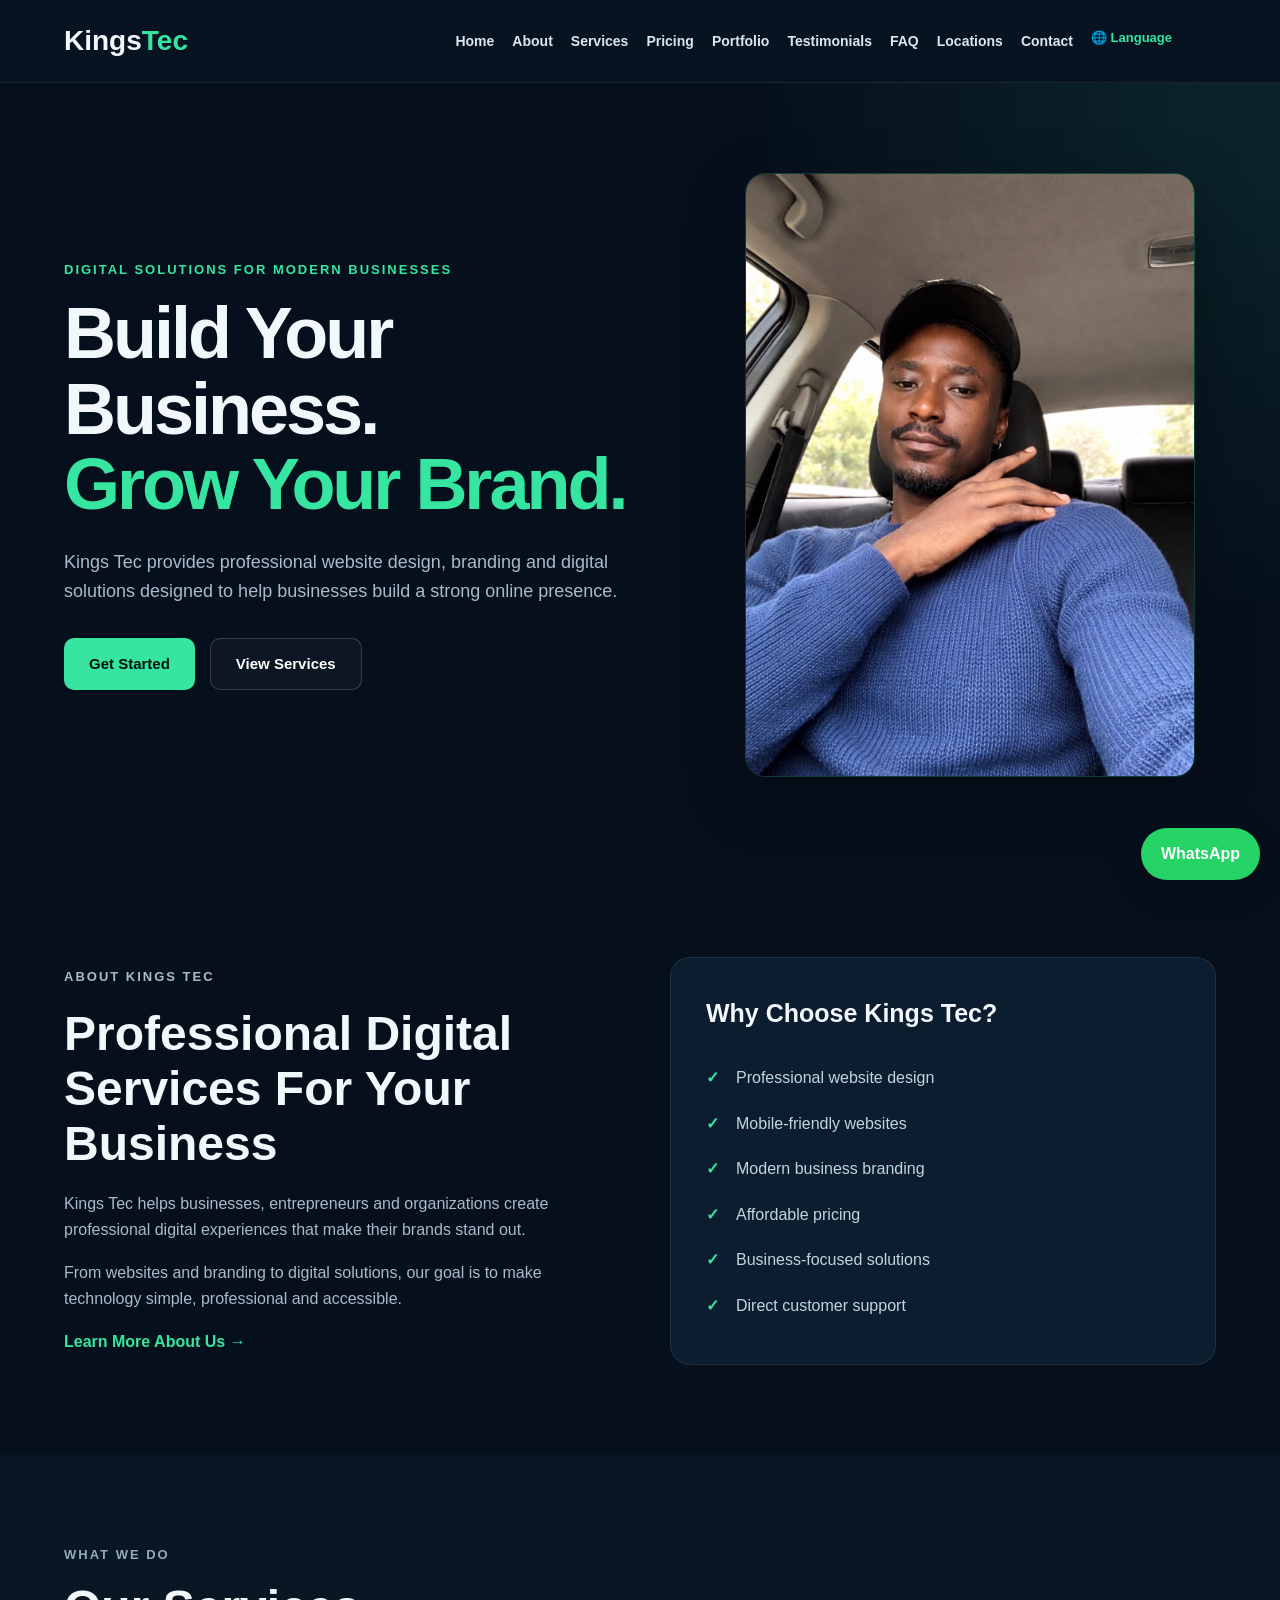
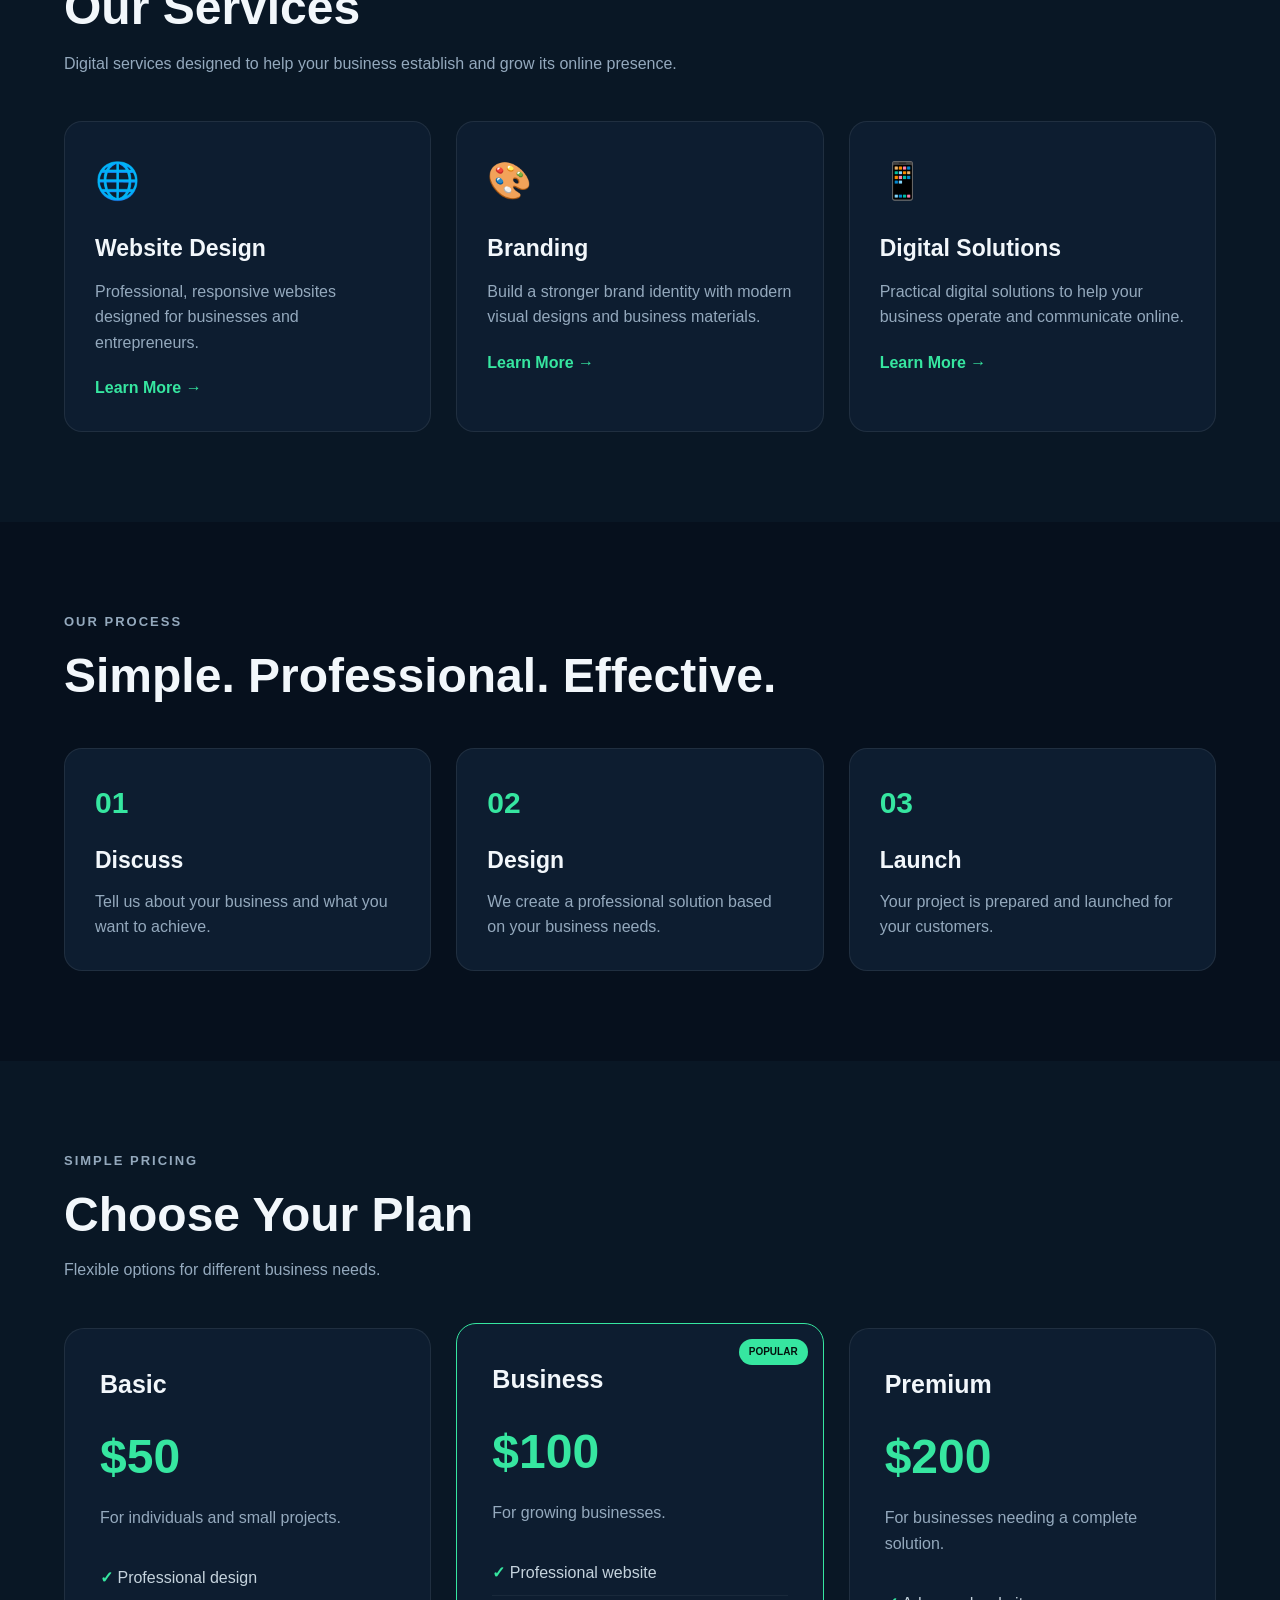
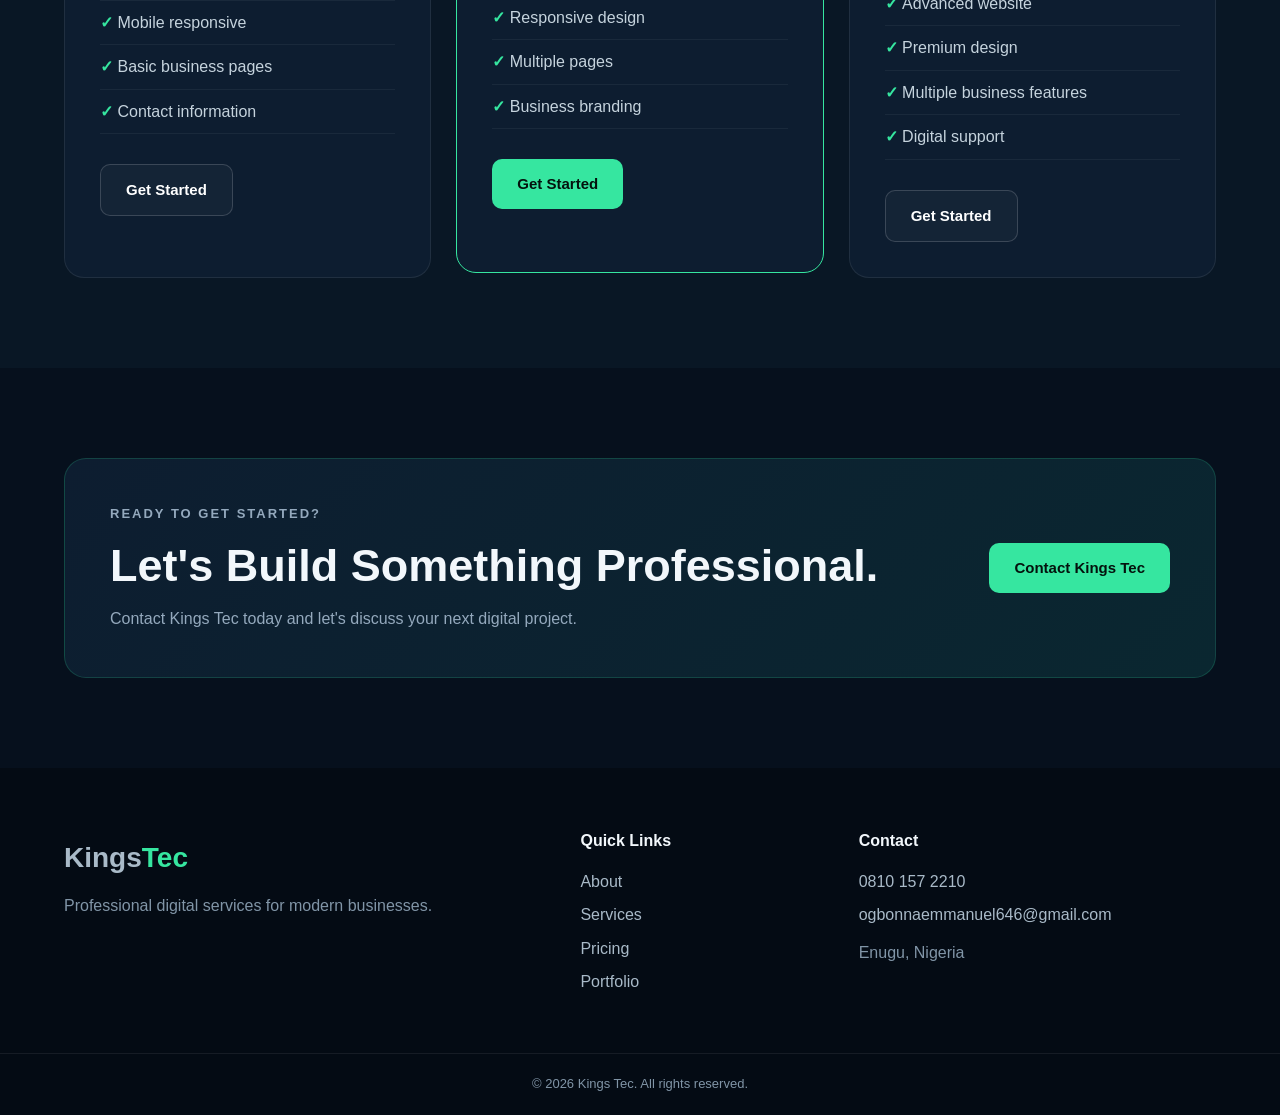
<file: index.html>
<!DOCTYPE html>
<html lang="en">

<head>
    <meta charset="UTF-8">

    <meta name="viewport" content="width=device-width, initial-scale=1.0">

    <title>Kings Tec | Digital Services & Web Solutions</title>

    <meta
        name="description"
        content="Kings Tec provides professional website design, branding and digital solutions for businesses in Enugu, Nigeria and beyond."
    >

    <link rel="stylesheet" href="style.css">
</head>

<body>

<!-- =========================
     HEADER
========================= -->

<header class="header">

    <div class="container nav-container">

        <a href="index.html" class="logo">
            Kings<span>Tec</span>
        </a>

        <button
            class="menu-btn"
            id="menuBtn"
            type="button"
            aria-label="Open navigation menu"
            aria-expanded="false"
        >
            ☰
        </button>

        <nav id="navMenu" class="nav-menu">

            <a href="index.html">Home</a>

            <a href="about.html">About</a>

            <a href="services.html">Services</a>

            <a href="pricing.html">Pricing</a>

            <a href="portfolio.html">Portfolio</a>

            <a href="testimonials.html">Testimonials</a>

            <a href="faq.html">FAQ</a>

            <a href="locations.html">Locations</a>

            <a href="contact.html">Contact</a>

            <!-- LANGUAGE -->
            <div class="language-box">

                <span>🌐 Language</span>

                <div id="google_translate_element"></div>

            </div>

        </nav>

    </div>

</header>


<!-- =========================
     MAIN CONTENT
========================= -->

<main>

    <!-- HERO -->

    <section class="hero">

        <div class="container hero-content">

            <div class="hero-text">

                <p class="eyebrow">
                    DIGITAL SOLUTIONS FOR MODERN BUSINESSES
                </p>

                <h1>
                    Build Your Business.
                    <span>Grow Your Brand.</span>
                </h1>

                <p class="hero-description">
                    Kings Tec provides professional website design,
                    branding and digital solutions designed to help
                    businesses build a strong online presence.
                </p>

                <div class="hero-buttons">

                    <a
                        href="contact.html"
                        class="btn primary-btn"
                    >
                        Get Started
                    </a>

                    <a
                        href="services.html"
                        class="btn secondary-btn"
                    >
                        View Services
                    </a>

                </div>

            </div>


            <!-- FOUNDER PHOTO -->

            <div class="hero-image">

                <img
                    src="IMG_3897.jpeg"
                    alt="Kings Tec Founder"
                >

            </div>

        </div>

    </section>


    <!-- =========================
         ABOUT
    ========================= -->

    <section class="section">

        <div class="container two-column">

            <div>

                <p class="eyebrow">
                    ABOUT KINGS TEC
                </p>

                <h2>
                    Professional Digital Services
                    For Your Business
                </h2>

                <p>
                    Kings Tec helps businesses, entrepreneurs and
                    organizations create professional digital
                    experiences that make their brands stand out.
                </p>

                <p>
                    From websites and branding to digital solutions,
                    our goal is to make technology simple,
                    professional and accessible.
                </p>

                <a
                    href="about.html"
                    class="text-link"
                >
                    Learn More About Us →
                </a>

            </div>


            <div class="info-card">

                <h3>
                    Why Choose Kings Tec?
                </h3>

                <ul class="check-list">

                    <li>
                        Professional website design
                    </li>

                    <li>
                        Mobile-friendly websites
                    </li>

                    <li>
                        Modern business branding
                    </li>

                    <li>
                        Affordable pricing
                    </li>

                    <li>
                        Business-focused solutions
                    </li>

                    <li>
                        Direct customer support
                    </li>

                </ul>

            </div>

        </div>

    </section>


    <!-- =========================
         SERVICES
    ========================= -->

    <section class="section dark-section">

        <div class="container">

            <div class="section-heading">

                <p class="eyebrow">
                    WHAT WE DO
                </p>

                <h2>
                    Our Services
                </h2>

                <p>
                    Digital services designed to help your
                    business establish and grow its online presence.
                </p>

            </div>


            <div class="cards-grid">

                <div class="service-card">

                    <div class="service-icon">
                        🌐
                    </div>

                    <h3>
                        Website Design
                    </h3>

                    <p>
                        Professional, responsive websites designed
                        for businesses and entrepreneurs.
                    </p>

                    <a href="services.html">
                        Learn More →
                    </a>

                </div>


                <div class="service-card">

                    <div class="service-icon">
                        🎨
                    </div>

                    <h3>
                        Branding
                    </h3>

                    <p>
                        Build a stronger brand identity with modern
                        visual designs and business materials.
                    </p>

                    <a href="services.html">
                        Learn More →
                    </a>

                </div>


                <div class="service-card">

                    <div class="service-icon">
                        📱
                    </div>

                    <h3>
                        Digital Solutions
                    </h3>

                    <p>
                        Practical digital solutions to help your
                        business operate and communicate online.
                    </p>

                    <a href="services.html">
                        Learn More →
                    </a>

                </div>

            </div>

        </div>

    </section>


    <!-- =========================
         PROCESS
    ========================= -->

    <section class="section">

        <div class="container">

            <div class="section-heading">

                <p class="eyebrow">
                    OUR PROCESS
                </p>

                <h2>
                    Simple. Professional. Effective.
                </h2>

            </div>


            <div class="process-grid">

                <div class="process-card">

                    <span>
                        01
                    </span>

                    <h3>
                        Discuss
                    </h3>

                    <p>
                        Tell us about your business and
                        what you want to achieve.
                    </p>

                </div>


                <div class="process-card">

                    <span>
                        02
                    </span>

                    <h3>
                        Design
                    </h3>

                    <p>
                        We create a professional solution
                        based on your business needs.
                    </p>

                </div>


                <div class="process-card">

                    <span>
                        03
                    </span>

                    <h3>
                        Launch
                    </h3>

                    <p>
                        Your project is prepared and launched
                        for your customers.
                    </p>

                </div>

            </div>

        </div>

    </section>


    <!-- =========================
         PRICING
    ========================= -->

    <section class="section dark-section">

        <div class="container">

            <div class="section-heading">

                <p class="eyebrow">
                    SIMPLE PRICING
                </p>

                <h2>
                    Choose Your Plan
                </h2>

                <p>
                    Flexible options for different business needs.
                </p>

            </div>


            <div class="pricing-grid">

                <div class="pricing-card">

                    <h3>
                        Basic
                    </h3>

                    <div class="price">
                        $50
                    </div>

                    <p>
                        For individuals and small projects.
                    </p>

                    <ul>

                        <li>
                            Professional design
                        </li>

                        <li>
                            Mobile responsive
                        </li>

                        <li>
                            Basic business pages
                        </li>

                        <li>
                            Contact information
                        </li>

                    </ul>

                    <a
                        href="contact.html"
                        class="btn secondary-btn"
                    >
                        Get Started
                    </a>

                </div>


                <div class="pricing-card featured">

                    <div class="popular">
                        POPULAR
                    </div>

                    <h3>
                        Business
                    </h3>

                    <div class="price">
                        $100
                    </div>

                    <p>
                        For growing businesses.
                    </p>

                    <ul>

                        <li>
                            Professional website
                        </li>

                        <li>
                            Responsive design
                        </li>

                        <li>
                            Multiple pages
                        </li>

                        <li>
                            Business branding
                        </li>

                    </ul>

                    <a
                        href="contact.html"
                        class="btn primary-btn"
                    >
                        Get Started
                    </a>

                </div>


                <div class="pricing-card">

                    <h3>
                        Premium
                    </h3>

                    <div class="price">
                        $200
                    </div>

                    <p>
                        For businesses needing a complete solution.
                    </p>

                    <ul>

                        <li>
                            Advanced website
                        </li>

                        <li>
                            Premium design
                        </li>

                        <li>
                            Multiple business features
                        </li>

                        <li>
                            Digital support
                        </li>

                    </ul>

                    <a
                        href="contact.html"
                        class="btn secondary-btn"
                    >
                        Get Started
                    </a>

                </div>

            </div>

        </div>

    </section>


    <!-- =========================
         CALL TO ACTION
    ========================= -->

    <section class="section">

        <div class="container cta-box">

            <div>

                <p class="eyebrow">
                    READY TO GET STARTED?
                </p>

                <h2>
                    Let's Build Something Professional.
                </h2>

                <p>
                    Contact Kings Tec today and let's discuss
                    your next digital project.
                </p>

            </div>

            <a
                href="contact.html"
                class="btn primary-btn"
            >
                Contact Kings Tec
            </a>

        </div>

    </section>

</main>


<!-- =========================
     FOOTER
========================= -->

<footer class="footer">

    <div class="container footer-grid">

        <div>

            <a
                href="index.html"
                class="logo"
            >
                Kings<span>Tec</span>
            </a>

            <p>
                Professional digital services for modern businesses.
            </p>

        </div>


        <div>

            <h4>
                Quick Links
            </h4>

            <a href="about.html">
                About
            </a>

            <a href="services.html">
                Services
            </a>

            <a href="pricing.html">
                Pricing
            </a>

            <a href="portfolio.html">
                Portfolio
            </a>

        </div>


        <div>

            <h4>
                Contact
            </h4>

            <a href="tel:+2348101572210">
                0810 157 2210
            </a>

            <a href="mailto:ogbonnaemmanuel646@gmail.com">
                ogbonnaemmanuel646@gmail.com
            </a>

            <p>
                Enugu, Nigeria
            </p>

        </div>

    </div>


    <div class="footer-bottom">

        <p>
            © 2026 Kings Tec. All rights reserved.
        </p>

    </div>

</footer>


<!-- =========================
     WHATSAPP
========================= -->

<a
    href="https://wa.me/2348101572210"
    class="whatsapp-btn"
    target="_blank"
    rel="noopener"
>
    WhatsApp
</a>


<!-- =========================
     GOOGLE TRANSLATE
========================= -->

<script>
function googleTranslateElementInit() {

    new google.translate.TranslateElement(
        {
            pageLanguage: "en",
            includedLanguages: "en,fr,es,de,pt,it,ar,zh-CN,yo,ig",
            autoDisplay: false
        },
        "google_translate_element"
    );

}
</script>

<script
    src="https://translate.google.com/translate_a/element.js?cb=googleTranslateElementInit">
</script>


<!-- YOUR JAVASCRIPT -->

<script src="script.js"></script>

</body>
</html>
</file>
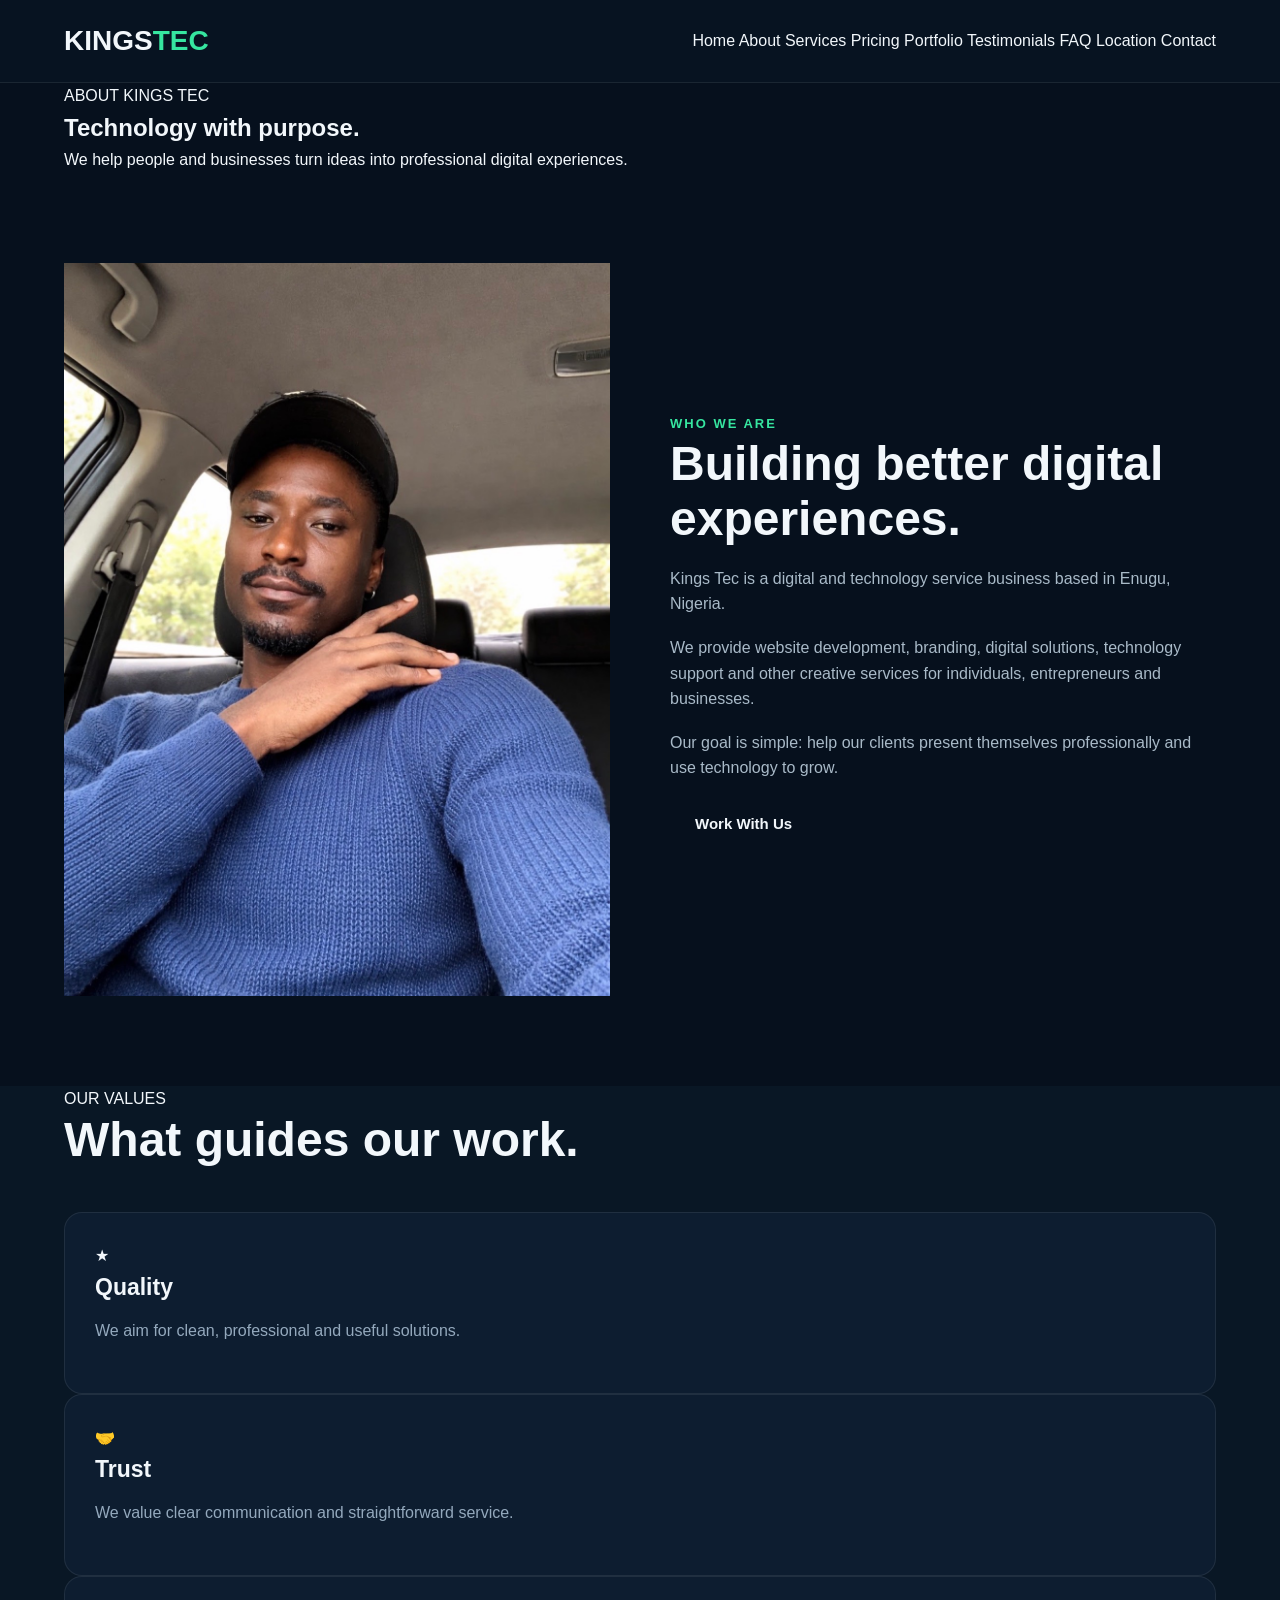
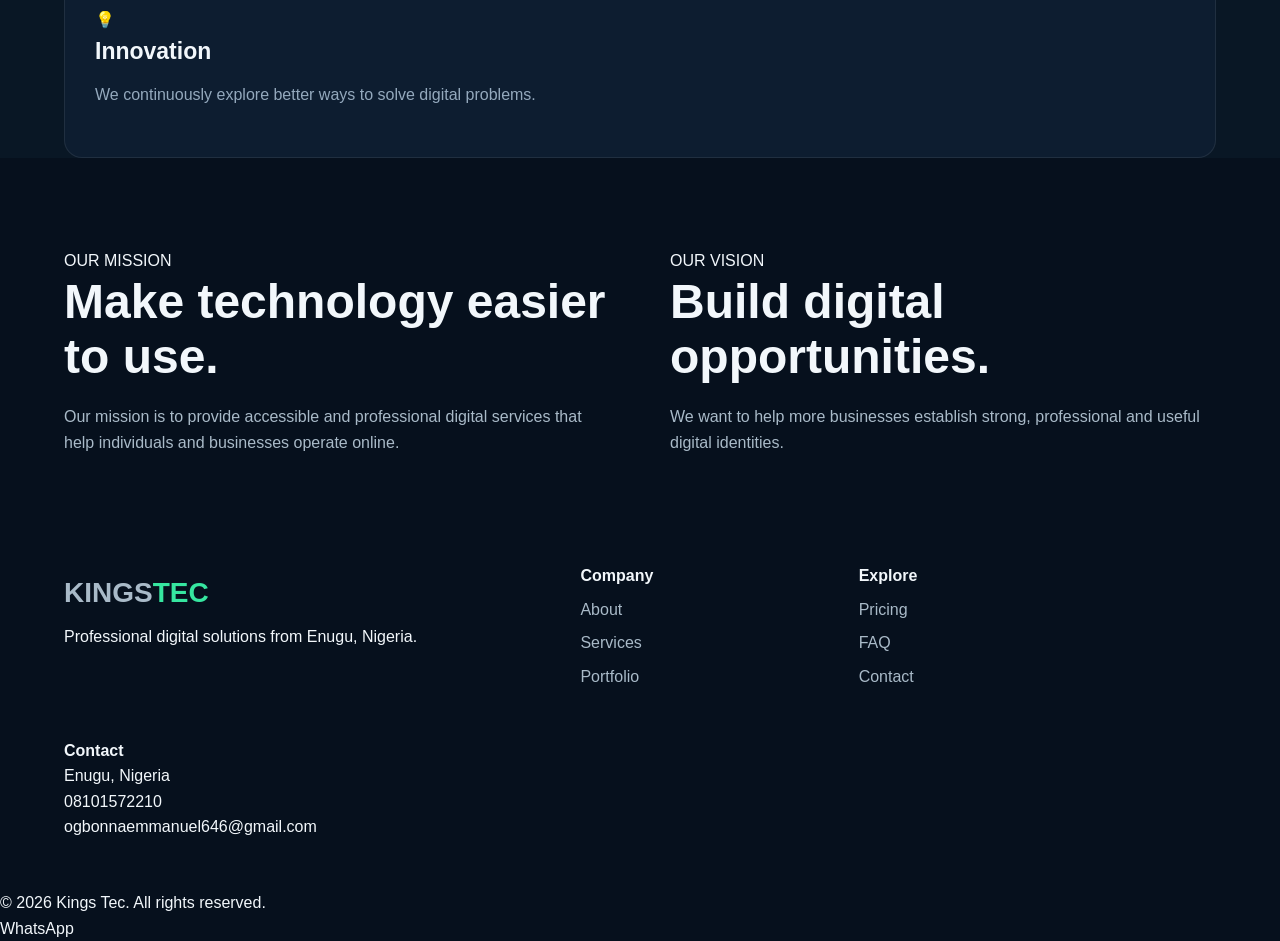
<file: about.html>
<!DOCTYPE html>
<html lang="en">
<head>
    <meta charset="UTF-8">
    <meta name="viewport" content="width=device-width, initial-scale=1.0">

    <title>About Kings Tec | Digital Solutions</title>

    <link rel="stylesheet" href="style.css">
</head>

<body>

<header class="header">
    <div class="container nav-container">

        <a href="index.html" class="logo">
            KINGS<span>TEC</span>
        </a>

        <button class="menu-btn" onclick="toggleMenu()">☰</button>

        <nav id="navMenu">
            <a href="index.html">Home</a>
            <a href="about.html" class="active">About</a>
            <a href="services.html">Services</a>
            <a href="pricing.html">Pricing</a>
            <a href="portfolio.html">Portfolio</a>
            <a href="testimonials.html">Testimonials</a>
            <a href="faq.html">FAQ</a>
            <a href="locations.html">Location</a>
            <a href="contact.html" class="nav-button">Contact</a>
        </nav>

    </div>
</header>


<section class="page-hero">

    <div class="container">

        <span>ABOUT KINGS TEC</span>

        <h1>Technology with purpose.</h1>

        <p>
            We help people and businesses turn ideas into professional
            digital experiences.
        </p>

    </div>

</section>


<section class="section">

    <div class="container two-column">

        <div class="about-photo">
            <img src="IMG_3897.jpeg" alt="Kings Tec Founder">
        </div>

        <div>

            <span class="eyebrow">WHO WE ARE</span>

            <h2>Building better digital experiences.</h2>

            <p>
                Kings Tec is a digital and technology service business
                based in Enugu, Nigeria.
            </p>

            <p>
                We provide website development, branding, digital solutions,
                technology support and other creative services for individuals,
                entrepreneurs and businesses.
            </p>

            <p>
                Our goal is simple: help our clients present themselves
                professionally and use technology to grow.
            </p>

            <a href="contact.html" class="btn primary">Work With Us</a>

        </div>

    </div>

</section>


<section class="dark-section">

    <div class="container">

        <div class="section-heading">
            <span>OUR VALUES</span>
            <h2>What guides our work.</h2>
        </div>


        <div class="service-grid">

            <div class="service-card">
                <div class="icon">★</div>
                <h3>Quality</h3>
                <p>
                    We aim for clean, professional and useful solutions.
                </p>
            </div>

            <div class="service-card">
                <div class="icon">🤝</div>
                <h3>Trust</h3>
                <p>
                    We value clear communication and straightforward service.
                </p>
            </div>

            <div class="service-card">
                <div class="icon">💡</div>
                <h3>Innovation</h3>
                <p>
                    We continuously explore better ways to solve digital problems.
                </p>
            </div>

        </div>

    </div>

</section>


<section class="section">

    <div class="container two-column">

        <div class="info-box">
            <span>OUR MISSION</span>
            <h2>Make technology easier to use.</h2>
            <p>
                Our mission is to provide accessible and professional digital
                services that help individuals and businesses operate online.
            </p>
        </div>

        <div class="info-box">
            <span>OUR VISION</span>
            <h2>Build digital opportunities.</h2>
            <p>
                We want to help more businesses establish strong,
                professional and useful digital identities.
            </p>
        </div>

    </div>

</section>


<footer>

    <div class="container footer-grid">

        <div>
            <a href="index.html" class="logo">KINGS<span>TEC</span></a>
            <p>Professional digital solutions from Enugu, Nigeria.</p>
        </div>

        <div>
            <h4>Company</h4>
            <a href="about.html">About</a>
            <a href="services.html">Services</a>
            <a href="portfolio.html">Portfolio</a>
        </div>

        <div>
            <h4>Explore</h4>
            <a href="pricing.html">Pricing</a>
            <a href="faq.html">FAQ</a>
            <a href="contact.html">Contact</a>
        </div>

        <div>
            <h4>Contact</h4>
            <p>Enugu, Nigeria</p>
            <p>08101572210</p>
            <p>ogbonnaemmanuel646@gmail.com</p>
        </div>

    </div>

    <div class="copyright">
        © 2026 Kings Tec. All rights reserved.
    </div>

</footer>


<a class="whatsapp" href="https://wa.me/2348101572210" target="_blank">
    WhatsApp
</a>

<script src="script.js"></script>

</body>
</html>
</file>
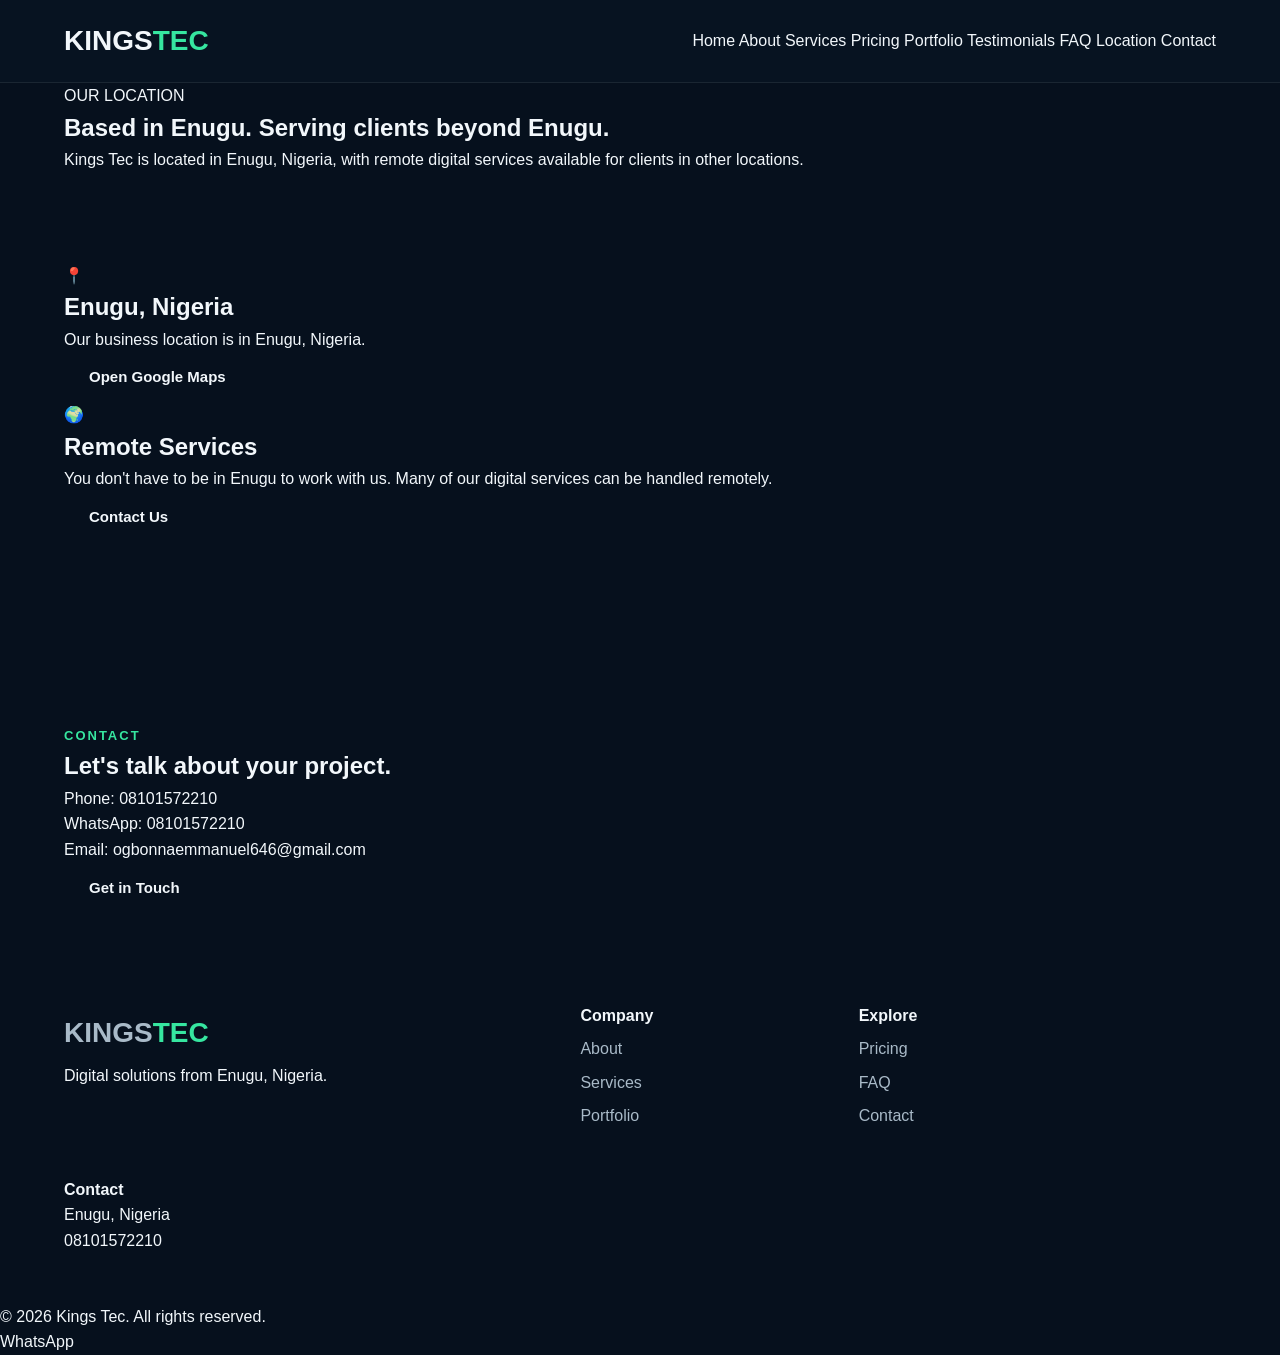
<file: contact.html>
<!DOCTYPE html>
<html lang="en">
<head>
    <meta charset="UTF-8">
    <meta name="viewport" content="width=device-width, initial-scale=1.0">

    <title>Location | Kings Tec</title>

    <link rel="stylesheet" href="style.css">
</head>

<body>

<header class="header">

    <div class="container nav-container">

        <a href="index.html" class="logo">KINGS<span>TEC</span></a>

        <button class="menu-btn" onclick="toggleMenu()">☰</button>

        <nav id="navMenu">
            <a href="index.html">Home</a>
            <a href="about.html">About</a>
            <a href="services.html">Services</a>
            <a href="pricing.html">Pricing</a>
            <a href="portfolio.html">Portfolio</a>
            <a href="testimonials.html">Testimonials</a>
            <a href="faq.html">FAQ</a>
            <a href="locations.html" class="active">Location</a>
            <a href="contact.html" class="nav-button">Contact</a>
        </nav>

    </div>

</header>


<section class="page-hero">

    <div class="container">

        <span>OUR LOCATION</span>

        <h1>Based in Enugu. Serving clients beyond Enugu.</h1>

        <p>
            Kings Tec is located in Enugu, Nigeria, with remote digital
            services available for clients in other locations.
        </p>

    </div>

</section>


<section class="section">

    <div class="container location-grid">

        <div class="location-card">

            <div class="icon">📍</div>

            <h2>Enugu, Nigeria</h2>

            <p>
                Our business location is in Enugu, Nigeria.
            </p>

            <a
                href="https://www.google.com/maps/search/?api=1&query=Enugu+Nigeria"
                target="_blank"
                class="btn primary"
            >
                Open Google Maps
            </a>

        </div>


        <div class="location-card">

            <div class="icon">🌍</div>

            <h2>Remote Services</h2>

            <p>
                You don't have to be in Enugu to work with us.
                Many of our digital services can be handled remotely.
            </p>

            <a href="contact.html" class="btn secondary">
                Contact Us
            </a>

        </div>

    </div>

</section>


<section class="section light-section">

    <div class="container center">

        <span class="eyebrow">CONTACT</span>

        <h2>Let's talk about your project.</h2>

        <p>
            Phone: 08101572210<br>
            WhatsApp: 08101572210<br>
            Email: ogbonnaemmanuel646@gmail.com
        </p>

        <a href="contact.html" class="btn primary">Get in Touch</a>

    </div>

</section>


<footer>

    <div class="container footer-grid">

        <div>
            <a href="index.html" class="logo">KINGS<span>TEC</span></a>
            <p>Digital solutions from Enugu, Nigeria.</p>
        </div>

        <div>
            <h4>Company</h4>
            <a href="about.html">About</a>
            <a href="services.html">Services</a>
            <a href="portfolio.html">Portfolio</a>
        </div>

        <div>
            <h4>Explore</h4>
            <a href="pricing.html">Pricing</a>
            <a href="faq.html">FAQ</a>
            <a href="contact.html">Contact</a>
        </div>

        <div>
            <h4>Contact</h4>
            <p>Enugu, Nigeria</p>
            <p>08101572210</p>
        </div>

    </div>

    <div class="copyright">
        © 2026 Kings Tec. All rights reserved.
    </div>

</footer>

<a class="whatsapp" href="https://wa.me/2348101572210" target="_blank">WhatsApp</a>

<script src="script.js"></script>

</body>
</html>
</file>
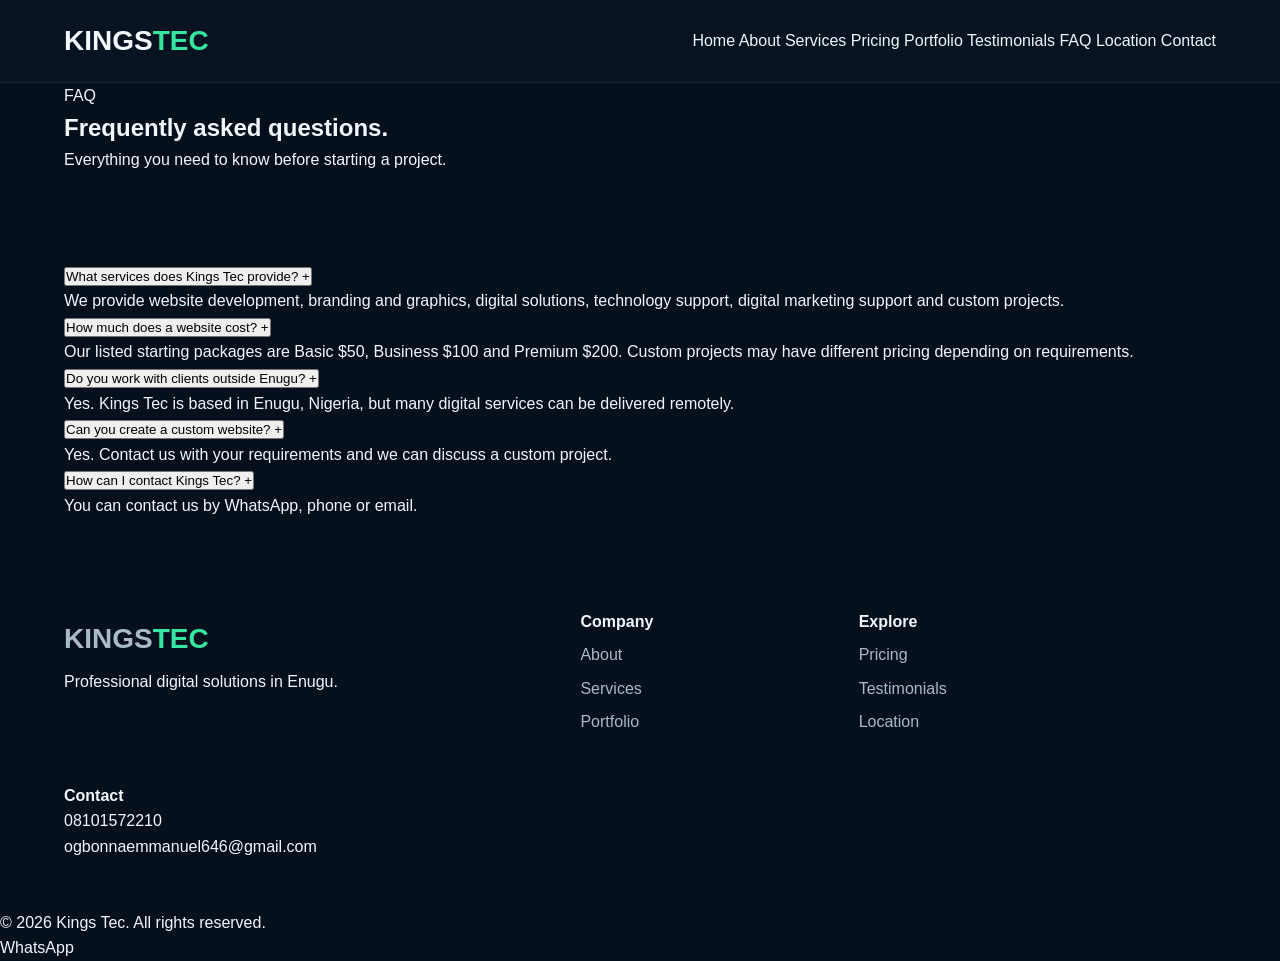
<file: faq.html>
<!DOCTYPE html>
<html lang="en">
<head>
    <meta charset="UTF-8">
    <meta name="viewport" content="width=device-width, initial-scale=1.0">

    <title>FAQ | Kings Tec</title>

    <link rel="stylesheet" href="style.css">
</head>

<body>

<header class="header">

    <div class="container nav-container">

        <a href="index.html" class="logo">KINGS<span>TEC</span></a>

        <button class="menu-btn" onclick="toggleMenu()">☰</button>

        <nav id="navMenu">
            <a href="index.html">Home</a>
            <a href="about.html">About</a>
            <a href="services.html">Services</a>
            <a href="pricing.html">Pricing</a>
            <a href="portfolio.html">Portfolio</a>
            <a href="testimonials.html">Testimonials</a>
            <a href="faq.html" class="active">FAQ</a>
            <a href="locations.html">Location</a>
            <a href="contact.html" class="nav-button">Contact</a>
        </nav>

    </div>

</header>


<section class="page-hero">

    <div class="container">

        <span>FAQ</span>

        <h1>Frequently asked questions.</h1>

        <p>
            Everything you need to know before starting a project.
        </p>

    </div>

</section>


<section class="section">

    <div class="container faq-container">

        <div class="faq-item">

            <button onclick="toggleFaq(this)">
                What services does Kings Tec provide?
                <span>+</span>
            </button>

            <div class="faq-answer">
                <p>
                    We provide website development, branding and graphics,
                    digital solutions, technology support, digital marketing
                    support and custom projects.
                </p>
            </div>

        </div>


        <div class="faq-item">

            <button onclick="toggleFaq(this)">
                How much does a website cost?
                <span>+</span>
            </button>

            <div class="faq-answer">
                <p>
                    Our listed starting packages are Basic $50,
                    Business $100 and Premium $200. Custom projects
                    may have different pricing depending on requirements.
                </p>
            </div>

        </div>


        <div class="faq-item">

            <button onclick="toggleFaq(this)">
                Do you work with clients outside Enugu?
                <span>+</span>
            </button>

            <div class="faq-answer">
                <p>
                    Yes. Kings Tec is based in Enugu, Nigeria, but many
                    digital services can be delivered remotely.
                </p>
            </div>

        </div>


        <div class="faq-item">

            <button onclick="toggleFaq(this)">
                Can you create a custom website?
                <span>+</span>
            </button>

            <div class="faq-answer">
                <p>
                    Yes. Contact us with your requirements and we can
                    discuss a custom project.
                </p>
            </div>

        </div>


        <div class="faq-item">

            <button onclick="toggleFaq(this)">
                How can I contact Kings Tec?
                <span>+</span>
            </button>

            <div class="faq-answer">
                <p>
                    You can contact us by WhatsApp, phone or email.
                </p>
            </div>

        </div>

    </div>

</section>


<footer>

    <div class="container footer-grid">

        <div>
            <a href="index.html" class="logo">KINGS<span>TEC</span></a>
            <p>Professional digital solutions in Enugu.</p>
        </div>

        <div>
            <h4>Company</h4>
            <a href="about.html">About</a>
            <a href="services.html">Services</a>
            <a href="portfolio.html">Portfolio</a>
        </div>

        <div>
            <h4>Explore</h4>
            <a href="pricing.html">Pricing</a>
            <a href="testimonials.html">Testimonials</a>
            <a href="locations.html">Location</a>
        </div>

        <div>
            <h4>Contact</h4>
            <p>08101572210</p>
            <p>ogbonnaemmanuel646@gmail.com</p>
        </div>

    </div>

    <div class="copyright">
        © 2026 Kings Tec. All rights reserved.
    </div>

</footer>

<a class="whatsapp" href="https://wa.me/2348101572210" target="_blank">WhatsApp</a>

<script src="script.js"></script>

</body>
</html>
</file>
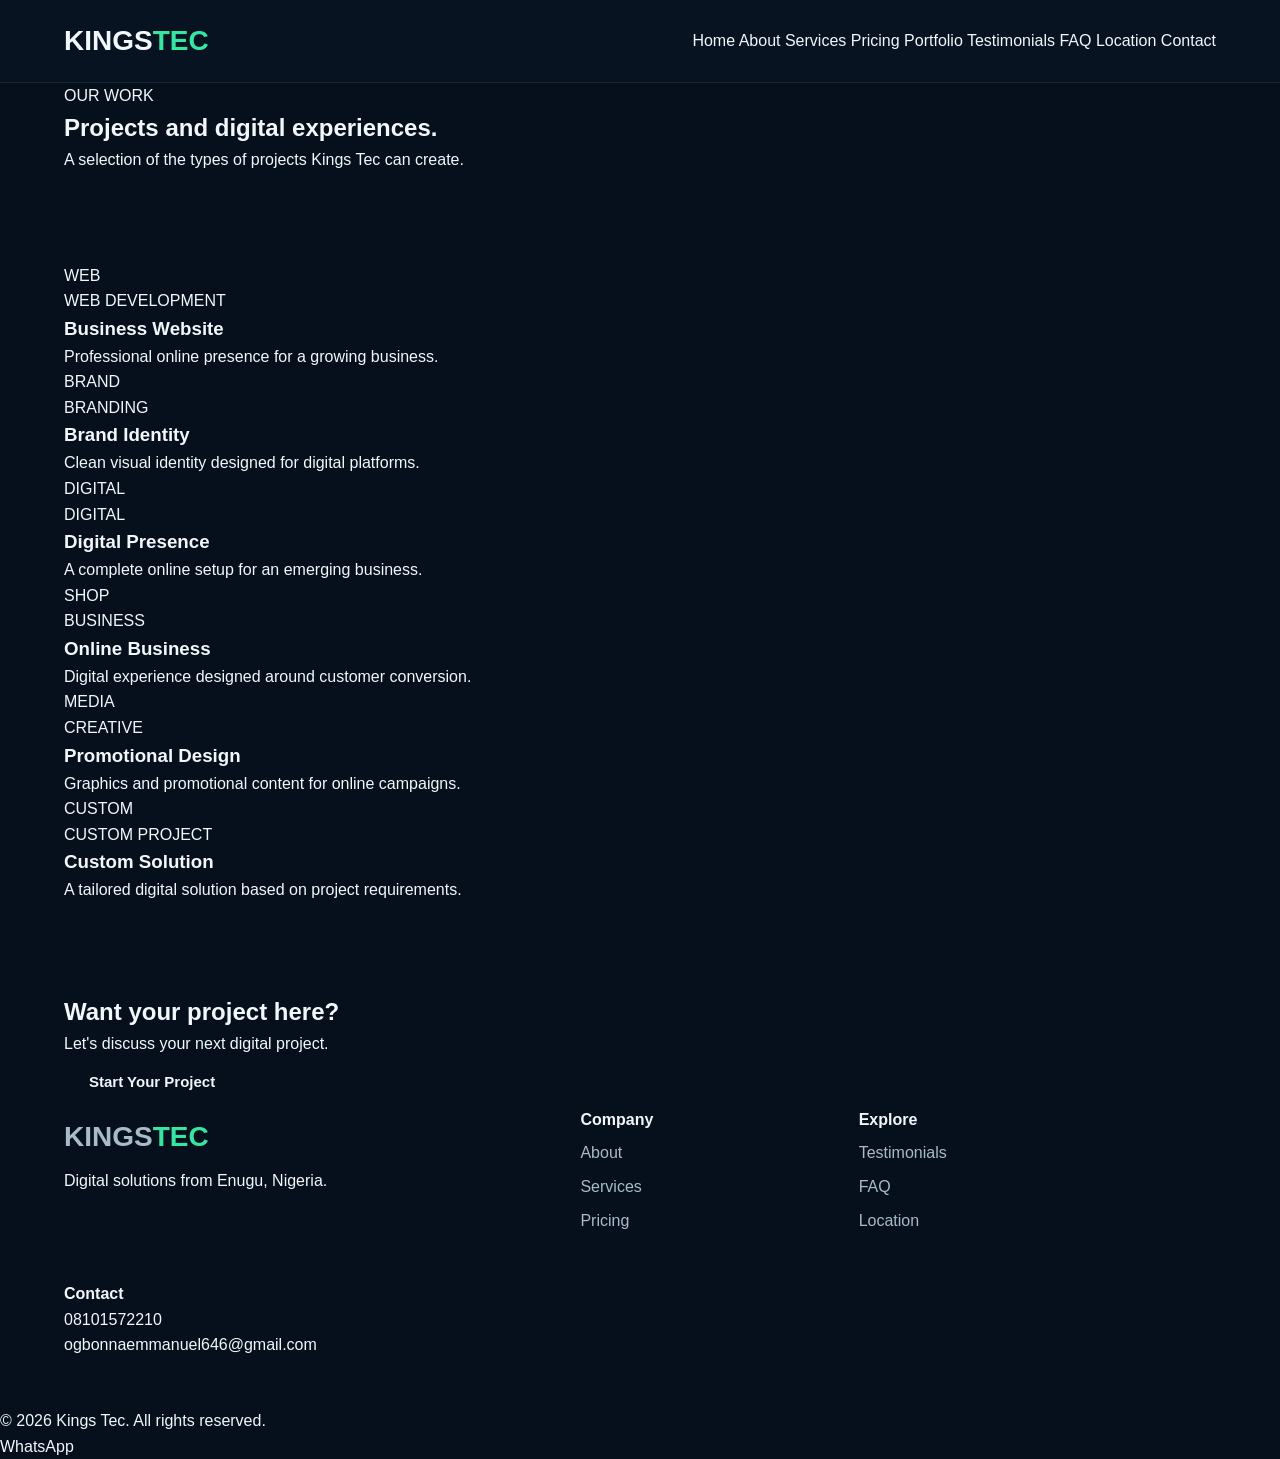
<file: portfolio.html>
<!DOCTYPE html>
<html lang="en">
<head>
    <meta charset="UTF-8">
    <meta name="viewport" content="width=device-width, initial-scale=1.0">

    <title>Portfolio | Kings Tec</title>

    <link rel="stylesheet" href="style.css">
</head>

<body>

<header class="header">

    <div class="container nav-container">

        <a href="index.html" class="logo">KINGS<span>TEC</span></a>

        <button class="menu-btn" onclick="toggleMenu()">☰</button>

        <nav id="navMenu">
            <a href="index.html">Home</a>
            <a href="about.html">About</a>
            <a href="services.html">Services</a>
            <a href="pricing.html">Pricing</a>
            <a href="portfolio.html" class="active">Portfolio</a>
            <a href="testimonials.html">Testimonials</a>
            <a href="faq.html">FAQ</a>
            <a href="locations.html">Location</a>
            <a href="contact.html" class="nav-button">Contact</a>
        </nav>

    </div>

</header>


<section class="page-hero">

    <div class="container">

        <span>OUR WORK</span>

        <h1>Projects and digital experiences.</h1>

        <p>
            A selection of the types of projects Kings Tec can create.
        </p>

    </div>

</section>


<section class="section">

    <div class="container portfolio-grid">

        <div class="portfolio-card">
            <div class="portfolio-image">WEB</div>
            <div class="portfolio-content">
                <span>WEB DEVELOPMENT</span>
                <h3>Business Website</h3>
                <p>Professional online presence for a growing business.</p>
            </div>
        </div>


        <div class="portfolio-card">
            <div class="portfolio-image">BRAND</div>
            <div class="portfolio-content">
                <span>BRANDING</span>
                <h3>Brand Identity</h3>
                <p>Clean visual identity designed for digital platforms.</p>
            </div>
        </div>


        <div class="portfolio-card">
            <div class="portfolio-image">DIGITAL</div>
            <div class="portfolio-content">
                <span>DIGITAL</span>
                <h3>Digital Presence</h3>
                <p>A complete online setup for an emerging business.</p>
            </div>
        </div>


        <div class="portfolio-card">
            <div class="portfolio-image">SHOP</div>
            <div class="portfolio-content">
                <span>BUSINESS</span>
                <h3>Online Business</h3>
                <p>Digital experience designed around customer conversion.</p>
            </div>
        </div>


        <div class="portfolio-card">
            <div class="portfolio-image">MEDIA</div>
            <div class="portfolio-content">
                <span>CREATIVE</span>
                <h3>Promotional Design</h3>
                <p>Graphics and promotional content for online campaigns.</p>
            </div>
        </div>


        <div class="portfolio-card">
            <div class="portfolio-image">CUSTOM</div>
            <div class="portfolio-content">
                <span>CUSTOM PROJECT</span>
                <h3>Custom Solution</h3>
                <p>A tailored digital solution based on project requirements.</p>
            </div>
        </div>

    </div>

</section>


<section class="cta">

    <div class="container">

        <h2>Want your project here?</h2>

        <p>Let's discuss your next digital project.</p>

        <a href="contact.html" class="btn primary">Start Your Project</a>

    </div>

</section>


<footer>

    <div class="container footer-grid">

        <div>
            <a href="index.html" class="logo">KINGS<span>TEC</span></a>
            <p>Digital solutions from Enugu, Nigeria.</p>
        </div>

        <div>
            <h4>Company</h4>
            <a href="about.html">About</a>
            <a href="services.html">Services</a>
            <a href="pricing.html">Pricing</a>
        </div>

        <div>
            <h4>Explore</h4>
            <a href="testimonials.html">Testimonials</a>
            <a href="faq.html">FAQ</a>
            <a href="locations.html">Location</a>
        </div>

        <div>
            <h4>Contact</h4>
            <p>08101572210</p>
            <p>ogbonnaemmanuel646@gmail.com</p>
        </div>

    </div>

    <div class="copyright">
        © 2026 Kings Tec. All rights reserved.
    </div>

</footer>

<a class="whatsapp" href="https://wa.me/2348101572210" target="_blank">WhatsApp</a>

<script src="script.js"></script>

</body>
</html>
</file>
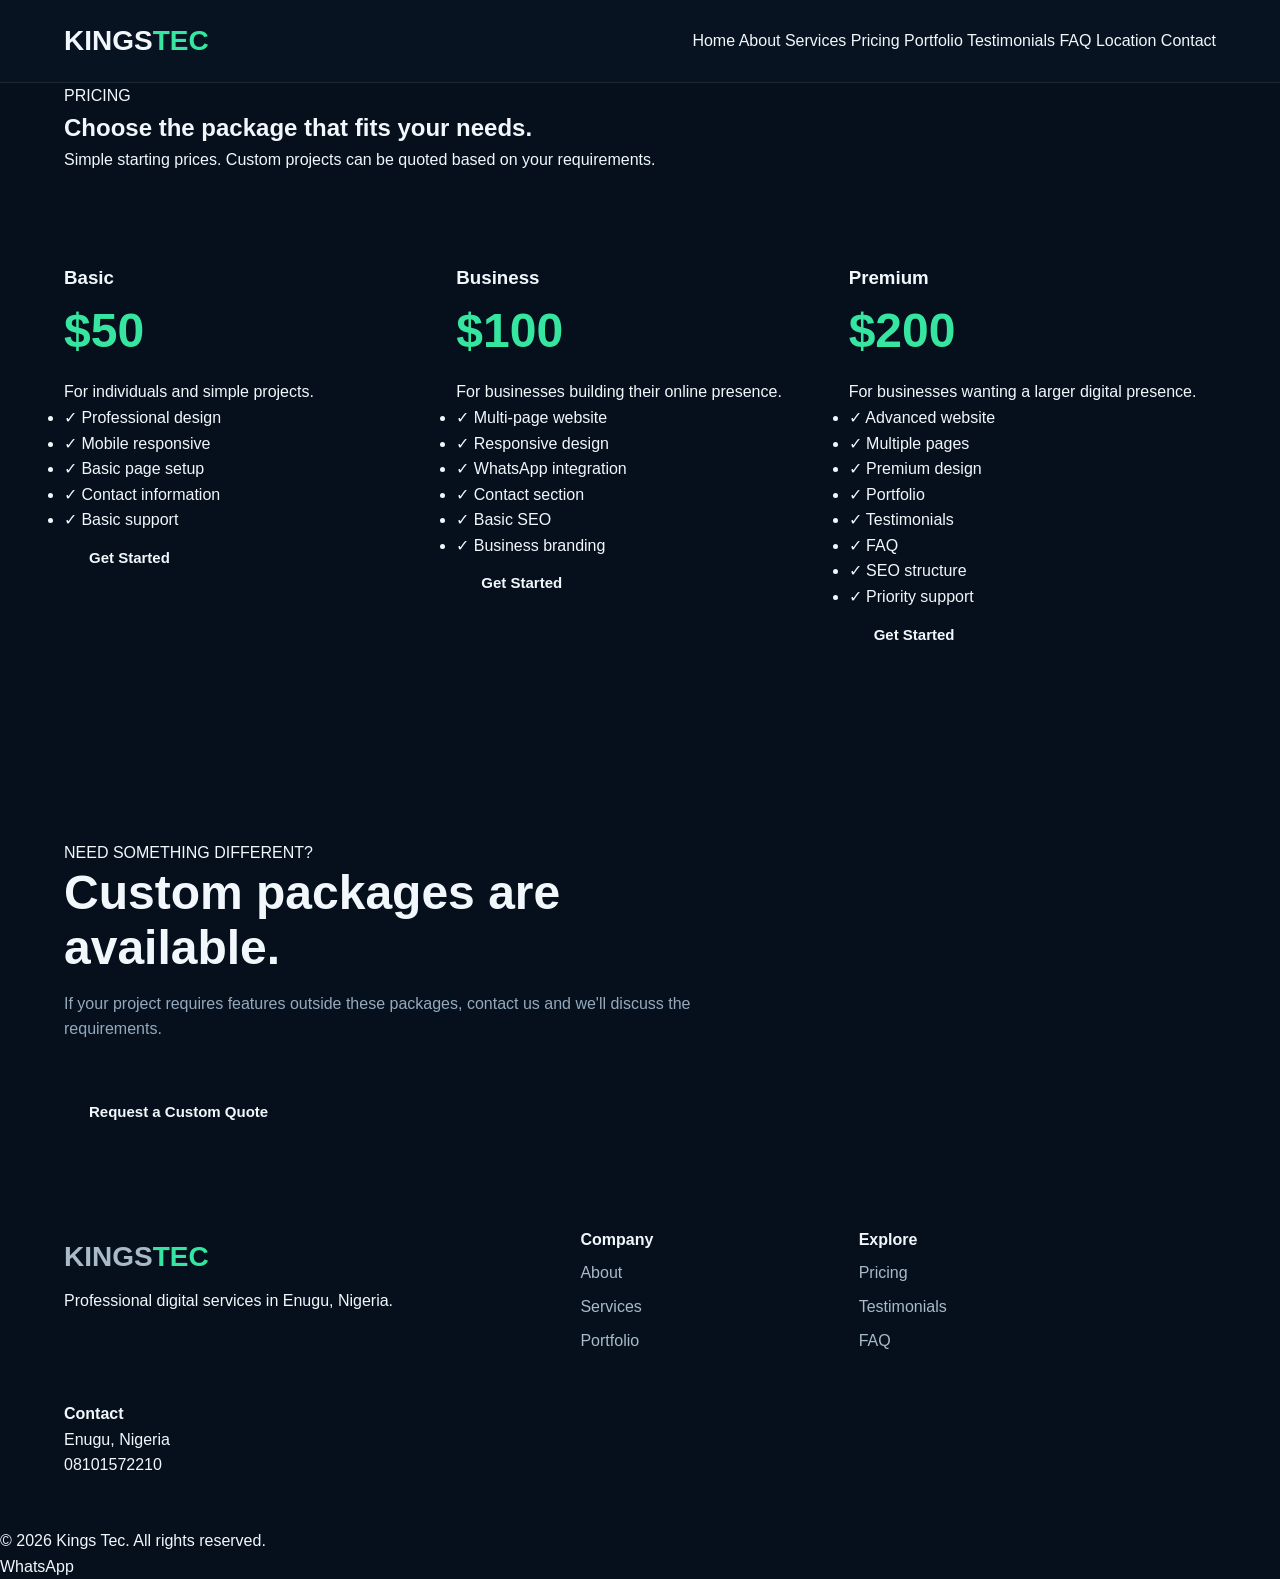
<file: pricing.html>
<!DOCTYPE html>
<html lang="en">
<head>
    <meta charset="UTF-8">
    <meta name="viewport" content="width=device-width, initial-scale=1.0">

    <title>Pricing | Kings Tec</title>

    <link rel="stylesheet" href="style.css">
</head>

<body>

<header class="header">
    <div class="container nav-container">

        <a href="index.html" class="logo">KINGS<span>TEC</span></a>

        <button class="menu-btn" onclick="toggleMenu()">☰</button>

        <nav id="navMenu">
            <a href="index.html">Home</a>
            <a href="about.html">About</a>
            <a href="services.html">Services</a>
            <a href="pricing.html" class="active">Pricing</a>
            <a href="portfolio.html">Portfolio</a>
            <a href="testimonials.html">Testimonials</a>
            <a href="faq.html">FAQ</a>
            <a href="locations.html">Location</a>
            <a href="contact.html" class="nav-button">Contact</a>
        </nav>

    </div>
</header>


<section class="page-hero">

    <div class="container">

        <span>PRICING</span>

        <h1>Choose the package that fits your needs.</h1>

        <p>
            Simple starting prices. Custom projects can be quoted
            based on your requirements.
        </p>

    </div>

</section>


<section class="section">

    <div class="container pricing-grid">

        <div class="price-card">

            <h3>Basic</h3>

            <div class="price">$50</div>

            <p>For individuals and simple projects.</p>

            <ul>
                <li>✓ Professional design</li>
                <li>✓ Mobile responsive</li>
                <li>✓ Basic page setup</li>
                <li>✓ Contact information</li>
                <li>✓ Basic support</li>
            </ul>

            <a href="contact.html" class="btn secondary">Get Started</a>

        </div>


        <div class="price-card featured">

            <div class="popular">MOST POPULAR</div>

            <h3>Business</h3>

            <div class="price">$100</div>

            <p>For businesses building their online presence.</p>

            <ul>
                <li>✓ Multi-page website</li>
                <li>✓ Responsive design</li>
                <li>✓ WhatsApp integration</li>
                <li>✓ Contact section</li>
                <li>✓ Basic SEO</li>
                <li>✓ Business branding</li>
            </ul>

            <a href="contact.html" class="btn primary">Get Started</a>

        </div>


        <div class="price-card">

            <h3>Premium</h3>

            <div class="price">$200</div>

            <p>For businesses wanting a larger digital presence.</p>

            <ul>
                <li>✓ Advanced website</li>
                <li>✓ Multiple pages</li>
                <li>✓ Premium design</li>
                <li>✓ Portfolio</li>
                <li>✓ Testimonials</li>
                <li>✓ FAQ</li>
                <li>✓ SEO structure</li>
                <li>✓ Priority support</li>
            </ul>

            <a href="contact.html" class="btn secondary">Get Started</a>

        </div>

    </div>

</section>


<section class="section light-section">

    <div class="container">

        <div class="section-heading">

            <span>NEED SOMETHING DIFFERENT?</span>

            <h2>Custom packages are available.</h2>

            <p>
                If your project requires features outside these packages,
                contact us and we'll discuss the requirements.
            </p>

        </div>

        <div class="center">

            <a href="contact.html" class="btn primary">
                Request a Custom Quote
            </a>

        </div>

    </div>

</section>


<footer>

    <div class="container footer-grid">

        <div>
            <a href="index.html" class="logo">KINGS<span>TEC</span></a>
            <p>Professional digital services in Enugu, Nigeria.</p>
        </div>

        <div>
            <h4>Company</h4>
            <a href="about.html">About</a>
            <a href="services.html">Services</a>
            <a href="portfolio.html">Portfolio</a>
        </div>

        <div>
            <h4>Explore</h4>
            <a href="pricing.html">Pricing</a>
            <a href="testimonials.html">Testimonials</a>
            <a href="faq.html">FAQ</a>
        </div>

        <div>
            <h4>Contact</h4>
            <p>Enugu, Nigeria</p>
            <p>08101572210</p>
        </div>

    </div>

    <div class="copyright">
        © 2026 Kings Tec. All rights reserved.
    </div>

</footer>

<a class="whatsapp" href="https://wa.me/2348101572210" target="_blank">WhatsApp</a>

<script src="script.js"></script>

</body>
</html>
</file>
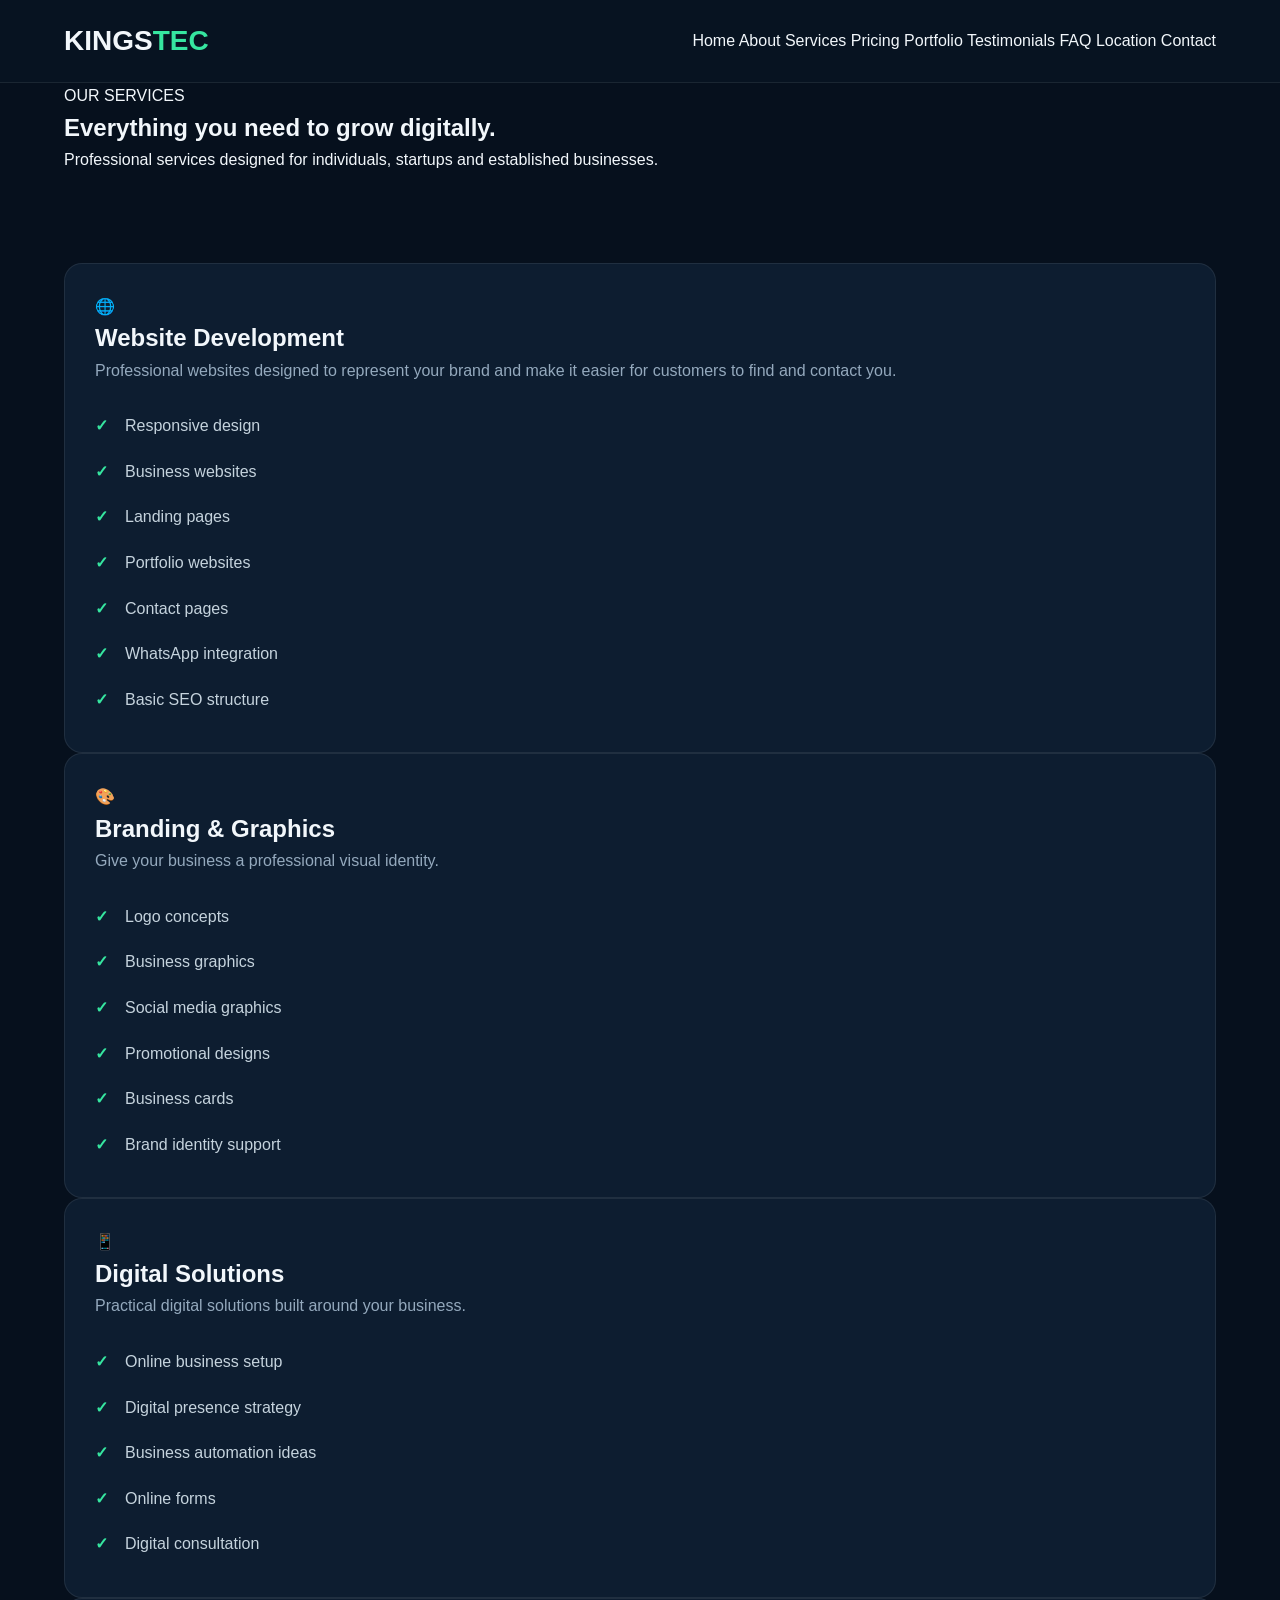
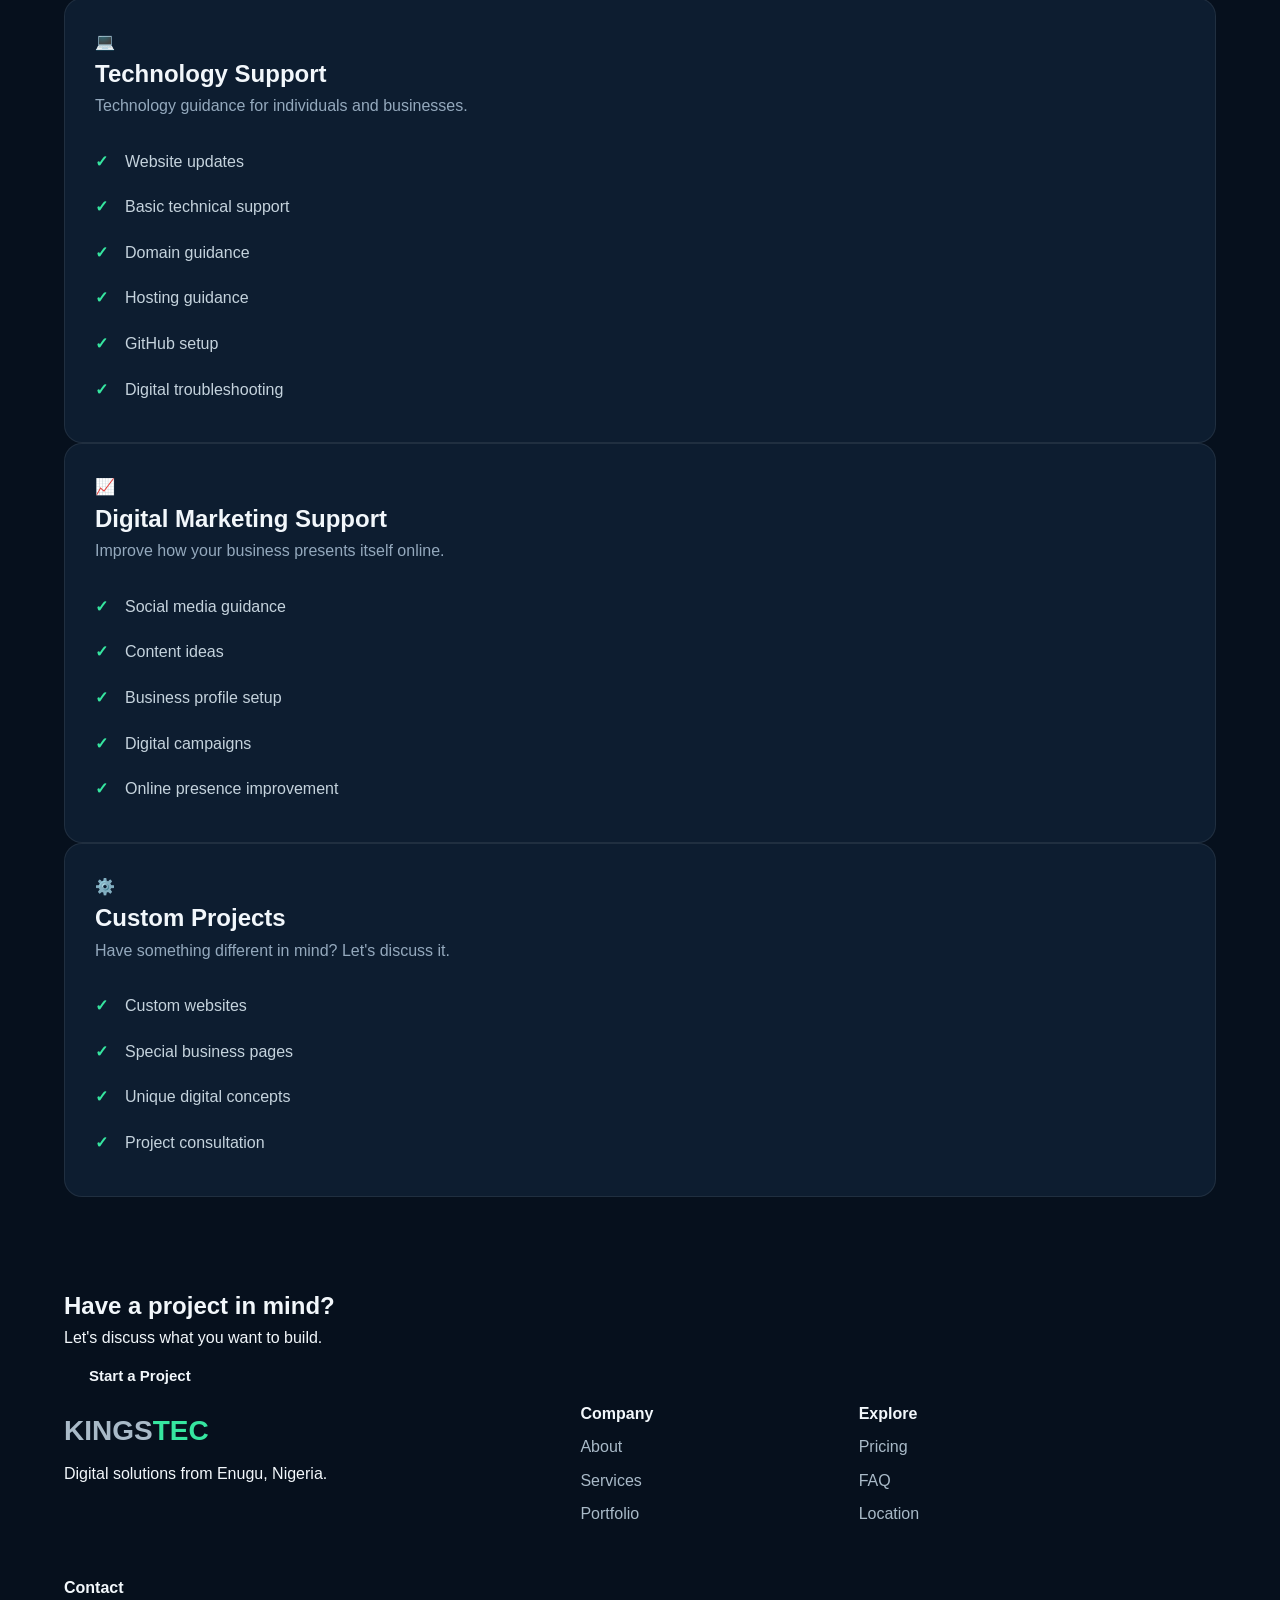
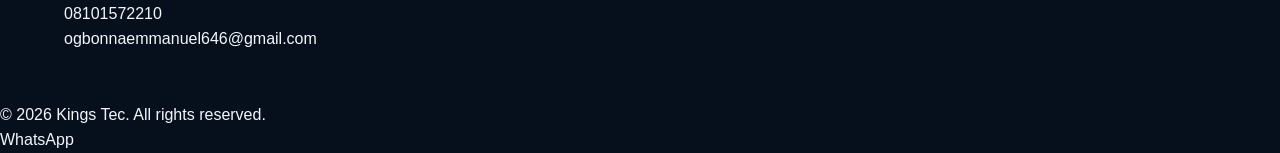
<file: services.html>
<!DOCTYPE html>
<html lang="en">
<head>
    <meta charset="UTF-8">
    <meta name="viewport" content="width=device-width, initial-scale=1.0">

    <title>Services | Kings Tec</title>

    <link rel="stylesheet" href="style.css">
</head>

<body>

<header class="header">
    <div class="container nav-container">

        <a href="index.html" class="logo">KINGS<span>TEC</span></a>

        <button class="menu-btn" onclick="toggleMenu()">☰</button>

        <nav id="navMenu">
            <a href="index.html">Home</a>
            <a href="about.html">About</a>
            <a href="services.html" class="active">Services</a>
            <a href="pricing.html">Pricing</a>
            <a href="portfolio.html">Portfolio</a>
            <a href="testimonials.html">Testimonials</a>
            <a href="faq.html">FAQ</a>
            <a href="locations.html">Location</a>
            <a href="contact.html" class="nav-button">Contact</a>
        </nav>

    </div>
</header>


<section class="page-hero">

    <div class="container">

        <span>OUR SERVICES</span>

        <h1>Everything you need to grow digitally.</h1>

        <p>
            Professional services designed for individuals,
            startups and established businesses.
        </p>

    </div>

</section>


<section class="section">

    <div class="container service-grid">

        <div class="service-card large-card">
            <div class="icon">🌐</div>
            <h2>Website Development</h2>
            <p>
                Professional websites designed to represent your brand
                and make it easier for customers to find and contact you.
            </p>

            <ul class="check-list">
                <li>Responsive design</li>
                <li>Business websites</li>
                <li>Landing pages</li>
                <li>Portfolio websites</li>
                <li>Contact pages</li>
                <li>WhatsApp integration</li>
                <li>Basic SEO structure</li>
            </ul>
        </div>


        <div class="service-card large-card">
            <div class="icon">🎨</div>
            <h2>Branding & Graphics</h2>
            <p>
                Give your business a professional visual identity.
            </p>

            <ul class="check-list">
                <li>Logo concepts</li>
                <li>Business graphics</li>
                <li>Social media graphics</li>
                <li>Promotional designs</li>
                <li>Business cards</li>
                <li>Brand identity support</li>
            </ul>
        </div>


        <div class="service-card large-card">
            <div class="icon">📱</div>
            <h2>Digital Solutions</h2>
            <p>
                Practical digital solutions built around your business.
            </p>

            <ul class="check-list">
                <li>Online business setup</li>
                <li>Digital presence strategy</li>
                <li>Business automation ideas</li>
                <li>Online forms</li>
                <li>Digital consultation</li>
            </ul>
        </div>


        <div class="service-card large-card">
            <div class="icon">💻</div>
            <h2>Technology Support</h2>
            <p>
                Technology guidance for individuals and businesses.
            </p>

            <ul class="check-list">
                <li>Website updates</li>
                <li>Basic technical support</li>
                <li>Domain guidance</li>
                <li>Hosting guidance</li>
                <li>GitHub setup</li>
                <li>Digital troubleshooting</li>
            </ul>
        </div>


        <div class="service-card large-card">
            <div class="icon">📈</div>
            <h2>Digital Marketing Support</h2>
            <p>
                Improve how your business presents itself online.
            </p>

            <ul class="check-list">
                <li>Social media guidance</li>
                <li>Content ideas</li>
                <li>Business profile setup</li>
                <li>Digital campaigns</li>
                <li>Online presence improvement</li>
            </ul>
        </div>


        <div class="service-card large-card">
            <div class="icon">⚙️</div>
            <h2>Custom Projects</h2>
            <p>
                Have something different in mind? Let's discuss it.
            </p>

            <ul class="check-list">
                <li>Custom websites</li>
                <li>Special business pages</li>
                <li>Unique digital concepts</li>
                <li>Project consultation</li>
            </ul>
        </div>

    </div>

</section>


<section class="cta">

    <div class="container">

        <h2>Have a project in mind?</h2>

        <p>Let's discuss what you want to build.</p>

        <a href="contact.html" class="btn primary">Start a Project</a>

    </div>

</section>


<footer>

    <div class="container footer-grid">

        <div>
            <a href="index.html" class="logo">KINGS<span>TEC</span></a>
            <p>Digital solutions from Enugu, Nigeria.</p>
        </div>

        <div>
            <h4>Company</h4>
            <a href="about.html">About</a>
            <a href="services.html">Services</a>
            <a href="portfolio.html">Portfolio</a>
        </div>

        <div>
            <h4>Explore</h4>
            <a href="pricing.html">Pricing</a>
            <a href="faq.html">FAQ</a>
            <a href="locations.html">Location</a>
        </div>

        <div>
            <h4>Contact</h4>
            <p>08101572210</p>
            <p>ogbonnaemmanuel646@gmail.com</p>
        </div>

    </div>

    <div class="copyright">
        © 2026 Kings Tec. All rights reserved.
    </div>

</footer>

<a class="whatsapp" href="https://wa.me/2348101572210" target="_blank">WhatsApp</a>

<script src="script.js"></script>

</body>
</html>
</file>
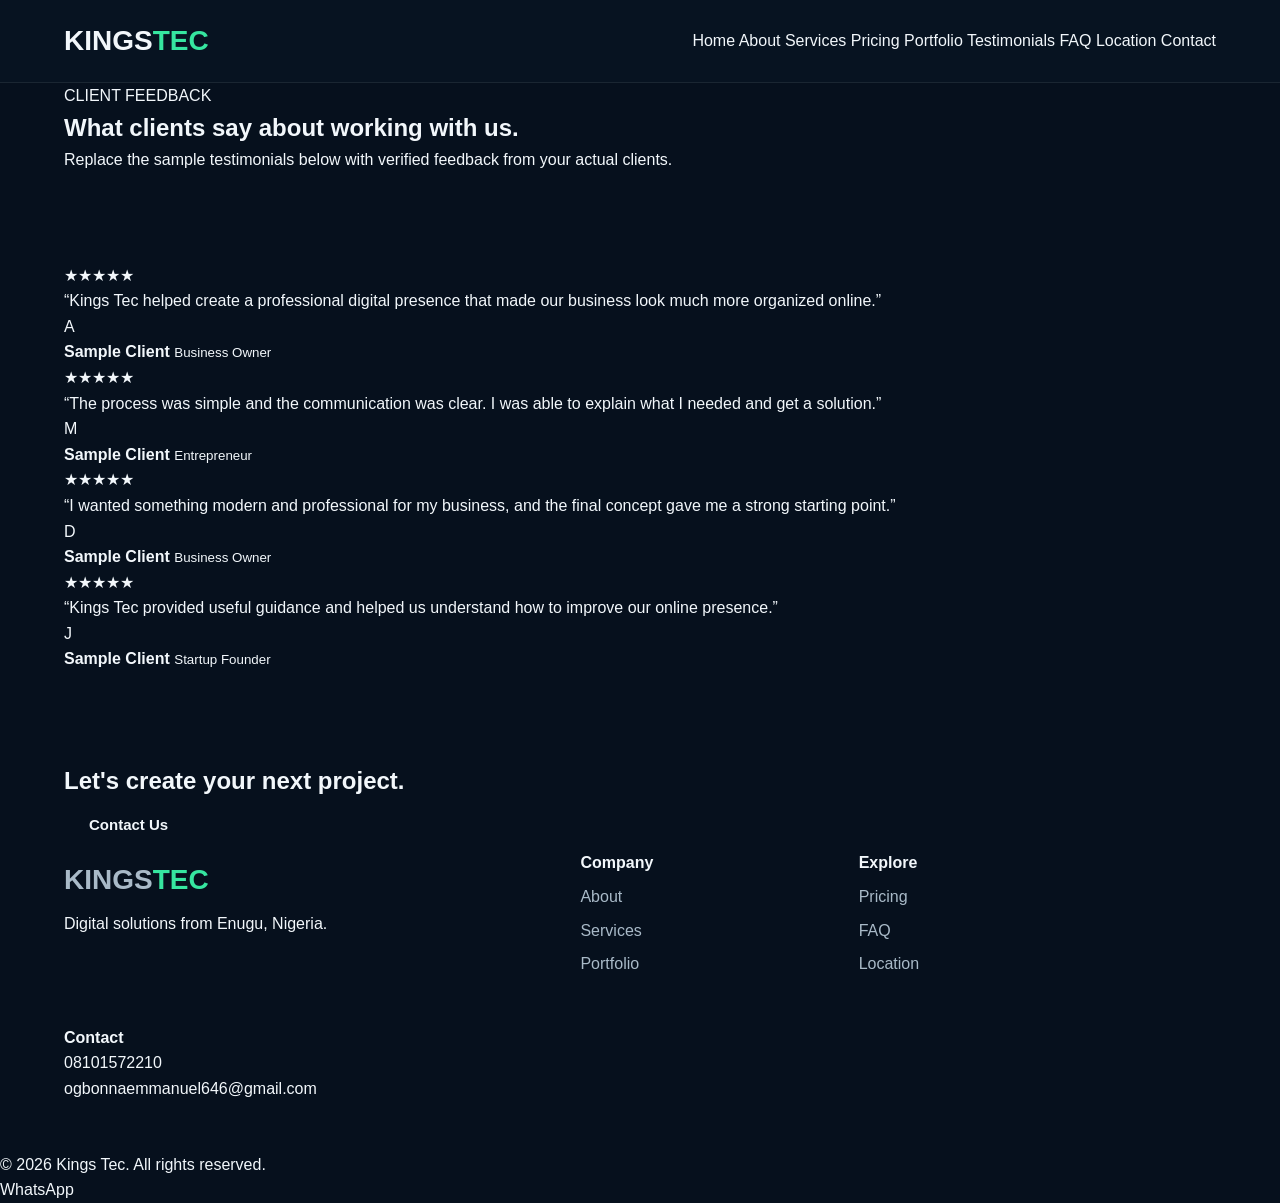
<file: testimonials.html>
<!DOCTYPE html>
<html lang="en">
<head>
    <meta charset="UTF-8">
    <meta name="viewport" content="width=device-width, initial-scale=1.0">

    <title>Testimonials | Kings Tec</title>

    <link rel="stylesheet" href="style.css">
</head>

<body>

<header class="header">

    <div class="container nav-container">

        <a href="index.html" class="logo">KINGS<span>TEC</span></a>

        <button class="menu-btn" onclick="toggleMenu()">☰</button>

        <nav id="navMenu">
            <a href="index.html">Home</a>
            <a href="about.html">About</a>
            <a href="services.html">Services</a>
            <a href="pricing.html">Pricing</a>
            <a href="portfolio.html">Portfolio</a>
            <a href="testimonials.html" class="active">Testimonials</a>
            <a href="faq.html">FAQ</a>
            <a href="locations.html">Location</a>
            <a href="contact.html" class="nav-button">Contact</a>
        </nav>

    </div>

</header>


<section class="page-hero">

    <div class="container">

        <span>CLIENT FEEDBACK</span>

        <h1>What clients say about working with us.</h1>

        <p>
            Replace the sample testimonials below with verified
            feedback from your actual clients.
        </p>

    </div>

</section>


<section class="section">

    <div class="container testimonial-grid">

        <div class="testimonial-card">

            <div class="stars">★★★★★</div>

            <p>
                “Kings Tec helped create a professional digital presence
                that made our business look much more organized online.”
            </p>

            <div class="client">
                <div class="avatar">A</div>
                <div>
                    <strong>Sample Client</strong>
                    <small>Business Owner</small>
                </div>
            </div>

        </div>


        <div class="testimonial-card">

            <div class="stars">★★★★★</div>

            <p>
                “The process was simple and the communication was clear.
                I was able to explain what I needed and get a solution.”
            </p>

            <div class="client">
                <div class="avatar">M</div>
                <div>
                    <strong>Sample Client</strong>
                    <small>Entrepreneur</small>
                </div>
            </div>

        </div>


        <div class="testimonial-card">

            <div class="stars">★★★★★</div>

            <p>
                “I wanted something modern and professional for my business,
                and the final concept gave me a strong starting point.”
            </p>

            <div class="client">
                <div class="avatar">D</div>
                <div>
                    <strong>Sample Client</strong>
                    <small>Business Owner</small>
                </div>
            </div>

        </div>


        <div class="testimonial-card">

            <div class="stars">★★★★★</div>

            <p>
                “Kings Tec provided useful guidance and helped us understand
                how to improve our online presence.”
            </p>

            <div class="client">
                <div class="avatar">J</div>
                <div>
                    <strong>Sample Client</strong>
                    <small>Startup Founder</small>
                </div>
            </div>

        </div>

    </div>

</section>


<section class="cta">

    <div class="container">

        <h2>Let's create your next project.</h2>

        <a href="contact.html" class="btn primary">Contact Us</a>

    </div>

</section>


<footer>

    <div class="container footer-grid">

        <div>
            <a href="index.html" class="logo">KINGS<span>TEC</span></a>
            <p>Digital solutions from Enugu, Nigeria.</p>
        </div>

        <div>
            <h4>Company</h4>
            <a href="about.html">About</a>
            <a href="services.html">Services</a>
            <a href="portfolio.html">Portfolio</a>
        </div>

        <div>
            <h4>Explore</h4>
            <a href="pricing.html">Pricing</a>
            <a href="faq.html">FAQ</a>
            <a href="locations.html">Location</a>
        </div>

        <div>
            <h4>Contact</h4>
            <p>08101572210</p>
            <p>ogbonnaemmanuel646@gmail.com</p>
        </div>

    </div>

    <div class="copyright">
        © 2026 Kings Tec. All rights reserved.
    </div>

</footer>

<a class="whatsapp" href="https://wa.me/2348101572210" target="_blank">WhatsApp</a>

<script src="script.js"></script>

</body>
</html>
</file>
<file: style.css>
/* =========================================
   KINGS TEC WEBSITE
========================================= */

* {
    margin: 0;
    padding: 0;
    box-sizing: border-box;
}

html {
    scroll-behavior: smooth;
}

body {
    font-family: Arial, Helvetica, sans-serif;
    background: #06101d;
    color: #f2f7fb;
    line-height: 1.6;
    overflow-x: hidden;
}

img {
    max-width: 100%;
    display: block;
}

a {
    color: inherit;
    text-decoration: none;
}

.container {
    width: 90%;
    max-width: 1200px;
    margin: 0 auto;
}


/* =========================================
   HEADER
========================================= */

.header {
    background: #071321;
    border-bottom: 1px solid rgba(255,255,255,0.08);
    position: sticky;
    top: 0;
    z-index: 1000;
}

.nav-container {
    min-height: 82px;
    display: flex;
    align-items: center;
    justify-content: space-between;
}

.logo {
    font-size: 28px;
    font-weight: 800;
    white-space: nowrap;
}

.logo span {
    color: #36e6a0;
}


/* =========================================
   NAVIGATION
========================================= */

.nav-menu {
    display: flex;
    align-items: center;
    gap: 18px;
}

.nav-menu a {
    color: #dbe7ef;
    font-size: 14px;
    font-weight: 600;
    transition: 0.3s;
}

.nav-menu a:hover {
    color: #36e6a0;
}


/* =========================================
   MENU BUTTON
========================================= */

.menu-btn {
    display: none;
    width: 45px;
    height: 45px;
    border: 0;
    border-radius: 8px;
    background: transparent;
    color: white;
    font-size: 30px;
    cursor: pointer;
}


/* =========================================
   LANGUAGE
========================================= */

.language-box {
    color: #36e6a0;
    font-weight: 700;
    min-width: 125px;
}

.language-box span {
    display: block;
    font-size: 13px;
    margin-bottom: 5px;
}

#google_translate_element {
    display: block;
}

.goog-te-gadget {
    color: white !important;
    font-size: 11px !important;
}

.goog-te-gadget select {
    width: 125px;
    padding: 7px 6px;
    background: #0d1d30 !important;
    color: white !important;
    border: 1px solid #36e6a0 !important;
    border-radius: 7px;
    outline: none;
}


/* =========================================
   HERO
========================================= */

.hero {
    padding: 90px 0;
    background:
        radial-gradient(
            circle at top right,
            rgba(54,230,160,0.10),
            transparent 35%
        ),
        #06101d;
}

.hero-content {
    display: grid;
    grid-template-columns: 1.1fr 0.9fr;
    align-items: center;
    gap: 60px;
}

.eyebrow {
    color: #36e6a0;
    font-size: 13px;
    font-weight: 800;
    letter-spacing: 2px;
    margin-bottom: 15px;
}

.hero h1 {
    font-size: clamp(42px, 6vw, 72px);
    line-height: 1.05;
    letter-spacing: -3px;
    margin-bottom: 25px;
}

.hero h1 span {
    display: block;
    color: #36e6a0;
}

.hero-description {
    color: #a9bac8;
    font-size: 18px;
    max-width: 650px;
    margin-bottom: 32px;
}


/* =========================================
   HERO BUTTONS
========================================= */

.hero-buttons {
    display: flex;
    flex-wrap: wrap;
    gap: 15px;
}

.btn {
    display: inline-flex;
    align-items: center;
    justify-content: center;
    min-height: 50px;
    padding: 13px 25px;
    border-radius: 10px;
    font-weight: 800;
    font-size: 15px;
    transition: 0.3s;
}

.primary-btn {
    background: #36e6a0;
    color: #04120d;
}

.primary-btn:hover {
    transform: translateY(-2px);
}

.secondary-btn {
    border: 1px solid rgba(255,255,255,0.16);
    background: rgba(255,255,255,0.03);
    color: white;
}

.secondary-btn:hover {
    border-color: #36e6a0;
    color: #36e6a0;
}


/* =========================================
   HERO PHOTO
========================================= */

.hero-image {
    width: 100%;
    display: flex;
    justify-content: center;
    align-items: center;
}

.hero-image img {
    width: 100%;
    max-width: 450px;
    height: auto;
    object-fit: contain;
    border-radius: 20px;
    border: 1px solid rgba(54,230,160,0.20);
    box-shadow: 0 20px 60px rgba(0,0,0,0.35);
}


/* =========================================
   SECTIONS
========================================= */

.section {
    padding: 90px 0;
}

.dark-section {
    background: #091725;
}

.section-heading {
    max-width: 720px;
    margin-bottom: 45px;
}

.section-heading h2 {
    font-size: clamp(32px,5vw,48px);
    line-height: 1.15;
    margin-bottom: 15px;
}

.section-heading p {
    color: #94a9bd;
}


/* =========================================
   TWO COLUMN
========================================= */

.two-column {
    display: grid;
    grid-template-columns: 1fr 1fr;
    gap: 60px;
    align-items: center;
}

.two-column h2 {
    font-size: clamp(32px,5vw,48px);
    line-height: 1.15;
    margin-bottom: 20px;
}

.two-column p {
    color: #a9bac8;
    margin-bottom: 18px;
}

.text-link {
    color: #36e6a0;
    font-weight: 800;
}


/* =========================================
   INFO CARD
========================================= */

.info-card {
    background: #0d1d30;
    border: 1px solid rgba(255,255,255,0.08);
    border-radius: 20px;
    padding: 35px;
}

.info-card h3 {
    font-size: 25px;
    margin-bottom: 22px;
}

.check-list {
    list-style: none;
}

.check-list li {
    position: relative;
    padding: 10px 0 10px 30px;
    color: #c5d3dd;
}

.check-list li::before {
    content: "✓";
    position: absolute;
    left: 0;
    color: #36e6a0;
    font-weight: 900;
}


/* =========================================
   SERVICES
========================================= */

.cards-grid {
    display: grid;
    grid-template-columns: repeat(3,1fr);
    gap: 25px;
}

.service-card {
    background: #0d1d30;
    border: 1px solid rgba(255,255,255,0.08);
    border-radius: 18px;
    padding: 30px;
    transition: 0.3s;
}

.service-card:hover {
    transform: translateY(-5px);
    border-color: rgba(54,230,160,0.45);
}

.service-icon {
    font-size: 36px;
    margin-bottom: 20px;
}

.service-card h3 {
    font-size: 23px;
    margin-bottom: 12px;
}

.service-card p {
    color: #94a9bd;
    margin-bottom: 20px;
}

.service-card a {
    color: #36e6a0;
    font-weight: 800;
}


/* =========================================
   PROCESS
========================================= */

.process-grid {
    display: grid;
    grid-template-columns: repeat(3,1fr);
    gap: 25px;
}

.process-card {
    padding: 30px;
    background: #0d1d30;
    border-radius: 18px;
    border: 1px solid rgba(255,255,255,0.08);
}

.process-card span {
    display: inline-block;
    color: #36e6a0;
    font-size: 30px;
    font-weight: 900;
    margin-bottom: 15px;
}

.process-card h3 {
    font-size: 23px;
    margin-bottom: 10px;
}

.process-card p {
    color: #94a9bd;
}


/* =========================================
   PRICING
========================================= */

.pricing-grid {
    display: grid;
    grid-template-columns: repeat(3,1fr);
    gap: 25px;
}

.pricing-card {
    position: relative;
    background: #0d1d30;
    border: 1px solid rgba(255,255,255,0.08);
    border-radius: 20px;
    padding: 35px;
}

.pricing-card.featured {
    border-color: #36e6a0;
    transform: translateY(-5px);
}

.popular {
    position: absolute;
    top: 15px;
    right: 15px;
    background: #36e6a0;
    color: #04120d;
    padding: 5px 10px;
    border-radius: 20px;
    font-size: 10px;
    font-weight: 900;
}

.pricing-card h3 {
    font-size: 25px;
    margin-bottom: 15px;
}

.price {
    color: #36e6a0;
    font-size: 48px;
    font-weight: 900;
    margin-bottom: 10px;
}

.pricing-card > p {
    color: #94a9bd;
    margin-bottom: 25px;
}

.pricing-card ul {
    list-style: none;
    margin-bottom: 30px;
}

.pricing-card li {
    padding: 9px 0;
    color: #c5d3dd;
    border-bottom: 1px solid rgba(255,255,255,0.05);
}

.pricing-card li::before {
    content: "✓ ";
    color: #36e6a0;
    font-weight: 900;
}


/* =========================================
   CTA
========================================= */

.cta-box {
    background: linear-gradient(
        135deg,
        #0d1d30,
        #0a2730
    );

    border: 1px solid rgba(54,230,160,0.18);
    border-radius: 22px;
    padding: 45px;

    display: flex;
    align-items: center;
    justify-content: space-between;
    gap: 30px;
}

.cta-box h2 {
    font-size: clamp(30px,5vw,45px);
    line-height: 1.15;
    margin-bottom: 15px;
}

.cta-box p {
    color: #94a9bd;
}


/* =========================================
   FOOTER
========================================= */

.footer {
    background: #040b14;
    padding-top: 60px;
}

.footer-grid {
    display: grid;
    grid-template-columns: 2fr 1fr 1.5fr;
    gap: 40px;
    padding-bottom: 50px;
}

.footer h4 {
    margin-bottom: 15px;
}

.footer p {
    color: #8195a7;
    margin-top: 12px;
}

.footer-grid a {
    display: block;
    color: #a9bac8;
    margin: 8px 0;
}

.footer-grid a:hover {
    color: #36e6a0;
}

.footer-bottom {
    text-align: center;
    padding: 20px;
    border-top: 1px solid rgba(255,255,255,0.07);
}

.footer-bottom p {
    margin: 0;
    font-size: 13px;
}


/* =========================================
   WHATSAPP
========================================= */

.whatsapp-btn {
    position: fixed;
    right: 20px;
    bottom: 20px;
    z-index: 999;

    background: #25d366;
    color: white;

    padding: 13px 20px;
    border-radius: 50px;

    font-weight: 800;

    box-shadow: 0 10px 30px rgba(0,0,0,0.35);
}


/* =========================================
   TABLET
========================================= */

@media (max-width: 950px) {

    .menu-btn {
        display: block;
    }

    .nav-menu {
        position: absolute;

        top: 82px;
        left: 0;
        right: 0;

        width: 100%;

        background: #071321;

        padding: 20px;

        display: none;

        flex-direction: column;

        align-items: stretch;

        gap: 0;

        border-bottom: 1px solid rgba(255,255,255,0.08);
    }

    .nav-menu.show {
        display: flex;
    }

    .nav-menu a {
        padding: 13px 10px;

        border-bottom:
            1px solid rgba(255,255,255,0.05);
    }

    .language-box {
        padding: 15px 10px 5px;
    }

    .hero-content {
        grid-template-columns: 1fr;
        gap: 45px;
    }

    .hero-text {
        text-align: center;
    }

    .hero-description {
        margin-left: auto;
        margin-right: auto;
    }

    .hero-buttons {
        justify-content: center;
    }

    .hero-image img {
        max-width: 430px;
    }

    .two-column {
        grid-template-columns: 1fr;
    }

    .cards-grid,
    .process-grid,
    .pricing-grid {
        grid-template-columns: 1fr 1fr;
    }

    .footer-grid {
        grid-template-columns: 1fr 1fr;
    }

    .cta-box {
        flex-direction: column;
        align-items: flex-start;
    }
}


/* =========================================
   MOBILE
========================================= */

@media (max-width: 650px) {

    .container {
        width: 92%;
    }

    .nav-container {
        min-height: 70px;
    }

    .nav-menu {
        top: 70px;
    }

    .hero {
        padding: 55px 0 45px;
    }

    .hero h1 {
        font-size: 42px;
        letter-spacing: -2px;
    }

    .hero-description {
        font-size: 16px;
    }

    .hero-buttons {
        flex-direction: column;
        width: 100%;
    }

    .hero-buttons .btn {
        width: 100%;
    }


    /* FIXED MOBILE PHOTO */

    .hero-image {
        width: 100%;
        margin-top: 15px;

        display: flex;
        justify-content: center;
        align-items: center;
    }

    .hero-image img {
        width: 100%;
        max-width: 380px;
        height: auto;

        object-fit: contain;

        border-radius: 18px;
    }


    .section {
        padding: 65px 0;
    }

    .cards-grid,
    .process-grid,
    .pricing-grid {
        grid-template-columns: 1fr;
    }

    .pricing-card.featured {
        transform: none;
    }

    .info-card,
    .service-card,
    .process-card,
    .pricing-card {
        padding: 25px;
    }

    .cta-box {
        padding: 30px 25px;
    }

    .cta-box .btn {
        width: 100%;
    }

    .footer-grid {
        grid-template-columns: 1fr;
        gap: 30px;
    }

    .whatsapp-btn {
        right: 15px;
        bottom: 15px;
        padding: 12px 17px;
        font-size: 14px;
    }

    .goog-te-gadget select {
        width: 100%;
        max-width: 250px;
    }

}


/* =========================================
   VERY SMALL PHONES
========================================= */

@media (max-width: 400px) {

    .logo {
        font-size: 24px;
    }

    .hero h1 {
        font-size: 36px;
    }

    .hero-image img {
        max-width: 340px;
    }

}
</file>
